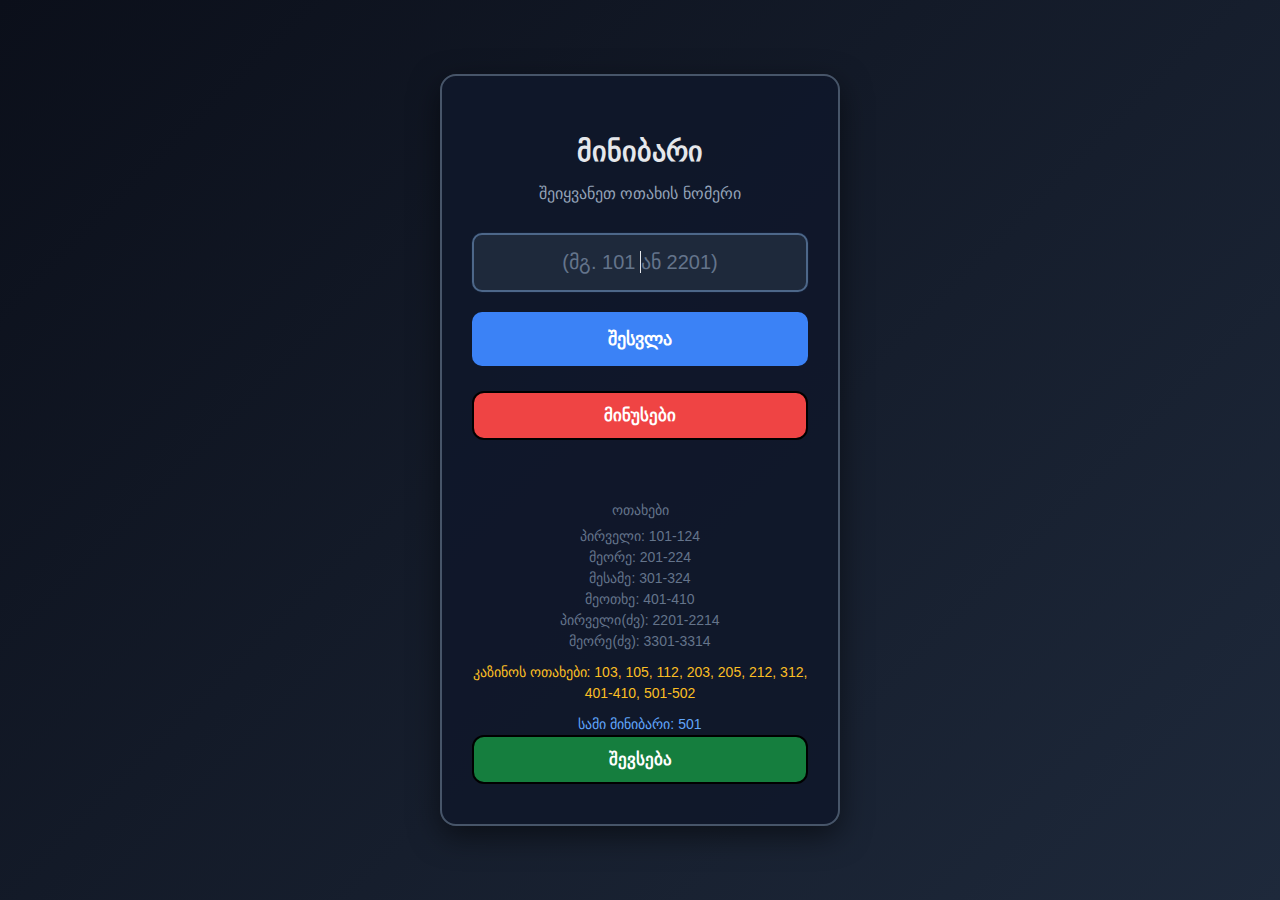
<file: index.html>
<!DOCTYPE html>
<html>
<head>
    <meta http-equiv="refresh" content="0; url=main.html">
    <title>Redirecting...</title>
    
</head>
<body>
    <p>Redirecting to <a href="main.html">main.html</a>...</p>
</body>
</html>
</file>
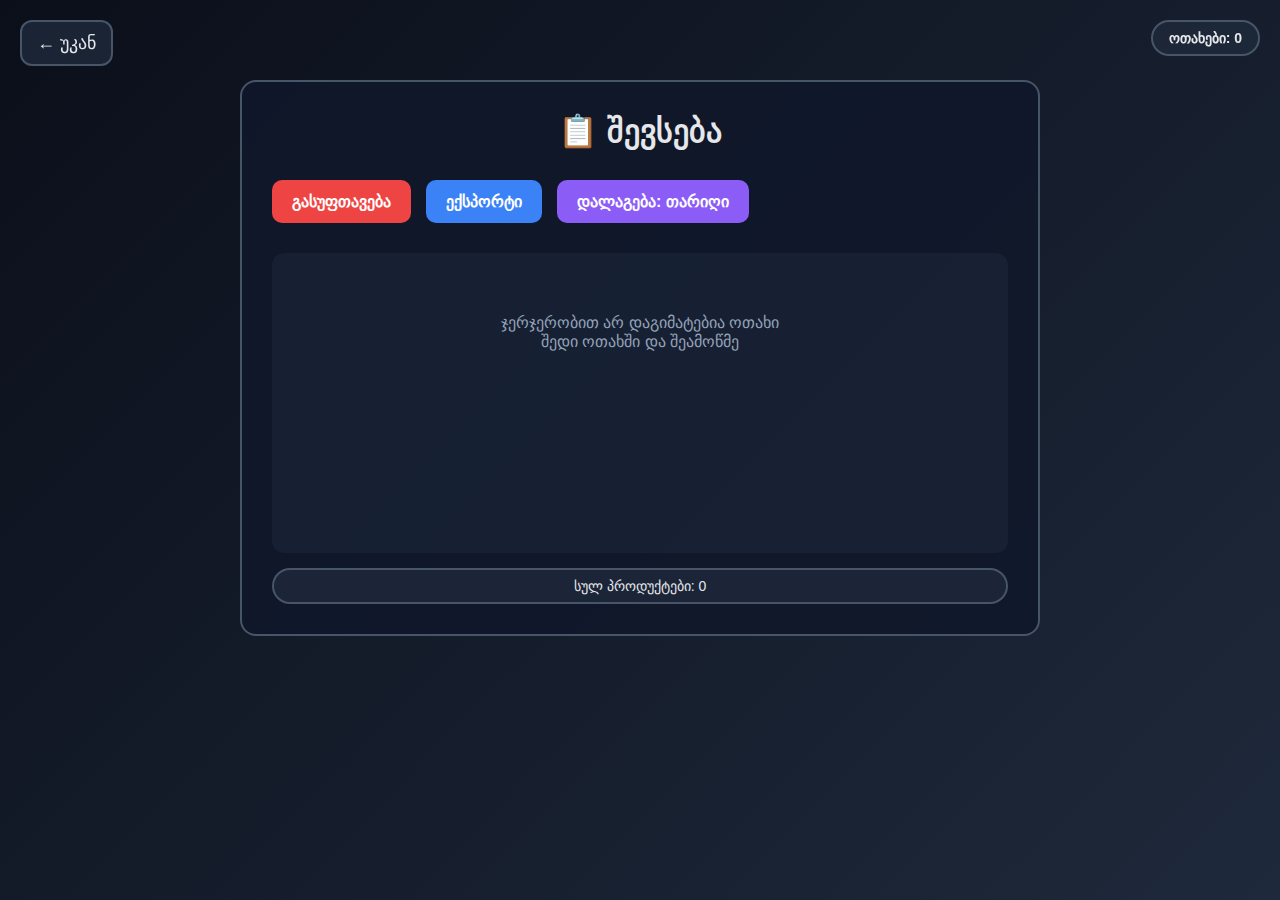
<file: inventory.html>
<!DOCTYPE html>
<html>
<head>
<meta charset="UTF-8">
<meta name="viewport" content="width=device-width, initial-scale=1.0, maximum-scale=1.0, user-scalable=no">
<title>Minibar - Inventory</title>
<style>
* {
  box-sizing: border-box;
  margin: 0;
  padding: 0;
}

body {
  font-family: Arial, sans-serif;
  background: #0b0f1a;
  color: #e5e7eb;
}

.inventory-page {
  padding: 20px;
  min-height: 100vh;
  background: linear-gradient(135deg, #0b0f1a 0%, #1e293b 100%);
}

.inventory-container {
  max-width: 800px;
  margin: 60px auto 0;
  background: rgba(15, 23, 42, 0.9);
  padding: 30px;
  border-radius: 16px;
  border: 2px solid #475569;
}

.inventory-title {
  color: #e5e7eb;
  font-size: 32px;
  margin-bottom: 30px;
  text-align: center;
}

.inventory-controls {
  display: flex;
  gap: 15px;
  margin-bottom: 30px;
  flex-wrap: wrap;
}

.clear-button, .export-button, .sort-button {
  padding: 12px 20px;
  border: none;
  border-radius: 10px;
  font-size: 16px;
  font-weight: bold;
  cursor: pointer;
  transition: all 0.3s ease;
}

.clear-button {
  background: #ef4444;
  color: white;
}

.clear-button:hover {
  background: #dc2626;
  transform: translateY(-2px);
}

.export-button {
  background: #3b82f6;
  color: white;
}

.export-button:hover {
  background: #2563eb;
  transform: translateY(-2px);
}

.sort-button {
  background: #8b5cf6;
  color: white;
}

.sort-button:hover {
  background: #7c3aed;
  transform: translateY(-2px);
}

.sort-button.active {
  background: #7c3aed;
  box-shadow: 0 0 0 3px rgba(139, 92, 246, 0.3);
}

.inventory-list {
  background: rgba(30, 41, 59, 0.5);
  border-radius: 12px;
  padding: 20px;
  min-height: 300px;
  max-height: 500px;
  overflow-y: auto;
}

.inventory-room-item {
  background: rgba(15, 23, 42, 0.8);
  padding: 20px;
  margin-bottom: 15px;
  border-radius: 12px;
  border: 2px solid #475569;
  transition: all 0.3s ease;
  cursor: pointer;
  user-select: none;
  position: relative;
  overflow: hidden;
  transform-origin: center;
}

.inventory-room-item::before {
  content: '';
  position: absolute;
  top: 0;
  left: 0;
  width: 0;
  height: 100%;
  background: linear-gradient(90deg, rgba(239, 68, 68, 0.1) 0%, rgba(239, 68, 68, 0.3) 100%);
  transition: width 0.3s ease;
  z-index: 1;
}

.inventory-room-item.swiping-red::before {
  width: 100%;
}

.inventory-room-item.swiping-green::before {
  width: 100%;
  background: linear-gradient(90deg, rgba(16, 185, 129, 0.1) 0%, rgba(16, 185, 129, 0.3) 100%);
}

.inventory-room-item.green {
  background: rgba(16, 185, 129, 0.15);
  border-color: #10b981;
  box-shadow: 0 4px 15px rgba(16, 185, 129, 0.2);
  opacity: 0.8;
}

.inventory-room-item.green .room-number {
  color: #10b981;
  font-weight: bold;
}

.inventory-room-item.green .room-summary {
  color: #a7f3d0;
}

.inventory-room-item.green .checkmark {
  opacity: 1;
  transform: scale(1);
}

.inventory-room-item.red {
  background: rgba(239, 68, 68, 0.15);
  border-color: #ef4444;
  box-shadow: 0 4px 15px rgba(239, 68, 68, 0.2);
}

.inventory-room-item.red .room-number {
  color: #fca5a5;
  font-weight: bold;
}

.inventory-room-item.red .room-summary {
  color: #fecaca;
}

.inventory-room-item.red .checkmark {
  opacity: 1;
  transform: scale(1);
}

.inventory-room-header {
  display: flex;
  justify-content: space-between;
  align-items: center;
  margin-bottom: 10px;
}

.room-number {
  color: #60a5fa;
  font-weight: bold;
  font-size: 22px;
  display: flex;
  align-items: center;
  gap: 10px;
  position: relative;
  z-index: 2;
}

.checkmark {
  color: #10b981;
  font-size: 18px;
  opacity: 0;
  transform: scale(0);
  transition: all 0.3s ease;
}

.room-summary {
  color: #cbd5e1;
  font-size: 16px;
  width: 100%;
  position: relative;
  z-index: 2;
}

.product-list {
  display: flex;
  flex-wrap: wrap;
  gap: 8px;
  margin-top: 8px;
}

.product-item {
  background: rgba(30, 41, 59, 0.6);
  padding: 6px 12px;
  border-radius: 8px;
  border: 1px solid #475569;
  font-size: 14px;
  color: #cbd5e1;
  position: relative;
  z-index: 2;
}

.no-inventory {
  text-align: center;
  padding: 40px;
  color: #94a3b8;
}

.back-arrow {
  position: fixed;
  top: 20px;
  left: 20px;
  font-size: 18px;
  color: #e5e7eb;
  cursor: pointer;
  background: rgba(30, 41, 59, 0.8);
  padding: 10px 15px;
  border-radius: 12px;
  border: 2px solid #475569;
  transition: all 0.3s ease;
  display: flex;
  align-items: center;
  gap: 5px;
  z-index: 100;
  text-decoration: none;
}

.back-arrow:hover {
  background: rgba(51, 65, 85, 0.9);
  transform: translateX(-3px);
}

.swipe-hint {
  text-align: center;
  color: #94a3b8;
  font-size: 14px;
  margin-bottom: 20px;
  padding: 10px;
  background: rgba(30, 41, 59, 0.3);
  border-radius: 8px;
}

.room-count {
  position: fixed;
  top: 20px;
  right: 20px;
  background: rgba(30, 41, 59, 0.8);
  color: #e5e7eb;
  padding: 8px 16px;
  border-radius: 20px;
  border: 2px solid #475569;
  font-size: 14px;
  font-weight: bold;
  z-index: 100;
}

.swipe-feedback {
  position: absolute;
  top: 0;
  left: 0;
  width: 100%;
  height: 100%;
  display: flex;
  align-items: center;
  justify-content: flex-start;
  padding-left: 20px;
  color: #10b981;
  font-size: 16px;
  font-weight: bold;
  opacity: 0;
  transform: translateX(-20px);
  transition: all 0.3s ease;
  z-index: 1;
  pointer-events: none;
}

.swipe-feedback.red {
  color: #ef4444;
}

.inventory-room-item.swiping-red .swipe-feedback {
  opacity: 1;
  transform: translateX(0);
  color: #ef4444;
}

.inventory-room-item.swiping-green .swipe-feedback {
  opacity: 1;
  transform: translateX(0);
  color: #10b981;
}

.swipe-progress {
  position: absolute;
  bottom: 0;
  left: 0;
  height: 3px;
  background: #ef4444;
  border-radius: 0 0 12px 12px;
  width: 0%;
  transition: width 0.2s ease;
}

.inventory-room-item.swiping-green .swipe-progress {
  background: #10b981;
}

.swipe-info {
  position: absolute;
  bottom: 10px;
  right: 10px;
  font-size: 12px;
  color: #94a3b8;
  z-index: 2;
}

.total-items {
  background: rgba(30, 41, 59, 0.8);
  color: #e5e7eb;
  padding: 8px 16px;
  border-radius: 20px;
  border: 2px solid #475569;
  font-size: 14px;
  margin-top: 15px;
  text-align: center;
  cursor: pointer;
}

.last-updated {
  font-size: 12px;
  color: #94a3b8;
  margin-top: 5px;
}

.sort-indicator {
  display: inline-block;
  margin-left: 10px;
  font-size: 12px;
  color: #8b5cf6;
  background: rgba(139, 92, 246, 0.2);
  padding: 2px 8px;
  border-radius: 12px;
  border: 1px solid #8b5cf6;
}

@media (max-width: 768px) {
  .inventory-container {
    margin-top: 80px;
    padding: 20px;
  }
  
  .inventory-title {
    font-size: 24px;
  }
  
  .room-number {
    font-size: 18px;
  }
  
  .product-item {
    font-size: 12px;
    padding: 4px 8px;
  }
  
  .back-arrow {
    top: 15px;
    left: 15px;
    padding: 8px 12px;
  }
  
  .room-count {
    top: 15px;
    right: 15px;
    font-size: 12px;
  }
}

@keyframes slideIn {
  from {
    opacity: 0;
    transform: translateY(-20px);
  }
  to {
    opacity: 1;
    transform: translateY(0);
  }
}

@keyframes slideOut {
  from {
    opacity: 1;
    transform: translateY(0);
  }
  to {
    opacity: 0;
    transform: translateY(-20px);
  }
}

@keyframes pulse {
  0% { transform: scale(1); }
  50% { transform: scale(1.05); }
  100% { transform: scale(1); }
}

.pulse {
  animation: pulse 0.3s ease;
}
</style>
</head>

<body class="inventory-page">

<a href="main.html" class="back-arrow">← უკან</a>

<div class="room-count" id="roomCount">ოთახები: 0</div>

<div class="inventory-container">
  <h1 class="inventory-title">📋 შევსება</h1>

  
  <div class="inventory-controls">
    <button class="clear-button" id="clearButton">გასუფთავება</button>
    <button class="export-button" id="exportButton">ექსპორტი</button>
    <button class="sort-button" id="sortButton">დალაგება</button>
  </div>
  
  <div class="inventory-list" id="inventoryList">
    <!-- Inventory items will be loaded here -->
  </div>
  
  <div class="total-items" onclick="window.location.href='totals.html'" id="totalItems">სულ პროდუქტები: 0</div>
</div>

<script>
const InventoryManager = {
  getAllInventory() {
    const inventory = localStorage.getItem('minibarInventory');
    return inventory ? JSON.parse(inventory) : {};
  },
  
  getMarkedRooms() {
    const markedRooms = localStorage.getItem('markedRooms');
    return markedRooms ? JSON.parse(markedRooms) : [];
  },
  
  getRedRooms() {
    const redRooms = localStorage.getItem('redRooms');
    return redRooms ? JSON.parse(redRooms) : [];
  },
  
  markRoom(roomNumber, type = 'green') {
    if (type === 'green') {
      // Add to green rooms, remove from red
      const markedRooms = this.getMarkedRooms();
      const redRooms = this.getRedRooms();
      
      if (!markedRooms.includes(roomNumber)) {
        markedRooms.push(roomNumber);
        localStorage.setItem('markedRooms', JSON.stringify(markedRooms));
      }
      
      const redIndex = redRooms.indexOf(roomNumber);
      if (redIndex > -1) {
        redRooms.splice(redIndex, 1);
        localStorage.setItem('redRooms', JSON.stringify(redRooms));
      }
    } else if (type === 'red') {
      // Add to red rooms, remove from green
      const redRooms = this.getRedRooms();
      const markedRooms = this.getMarkedRooms();
      
      if (!redRooms.includes(roomNumber)) {
        redRooms.push(roomNumber);
        localStorage.setItem('redRooms', JSON.stringify(redRooms));
      }
      
      const greenIndex = markedRooms.indexOf(roomNumber);
      if (greenIndex > -1) {
        markedRooms.splice(greenIndex, 1);
        localStorage.setItem('markedRooms', JSON.stringify(markedRooms));
      }
    }
    return true;
  },
  
  unmarkRoom(roomNumber) {
    // Remove from both green and red
    const markedRooms = this.getMarkedRooms();
    const redRooms = this.getRedRooms();
    
    const greenIndex = markedRooms.indexOf(roomNumber);
    if (greenIndex > -1) {
      markedRooms.splice(greenIndex, 1);
      localStorage.setItem('markedRooms', JSON.stringify(markedRooms));
    }
    
    const redIndex = redRooms.indexOf(roomNumber);
    if (redIndex > -1) {
      redRooms.splice(redIndex, 1);
      localStorage.setItem('redRooms', JSON.stringify(redRooms));
    }
    
    return true;
  },
  
  isRoomMarked(roomNumber) {
    const markedRooms = this.getMarkedRooms();
    const redRooms = this.getRedRooms();
    
    if (markedRooms.includes(roomNumber)) return 'green';
    if (redRooms.includes(roomNumber)) return 'red';
    return false;
  },
  
  // In InventoryManager.getAllRoomsSummary() function, add this:
getAllRoomsSummary(sortBy = 'date') {
  const allInventory = this.getAllInventory();
  const markedRooms = this.getMarkedRooms();
  const redRooms = this.getRedRooms();
  const summaries = [];
  let totalProducts = 0;
  
  Object.keys(allInventory).forEach(roomNumber => {
    const roomInventory = allInventory[roomNumber];
    const products = roomInventory.products || {};
    const productItems = [];
    let roomProductCount = 0;
    let hasYellowProducts = false;
    
    Object.keys(products)
      .sort((a, b) => parseInt(a) - parseInt(b))
      .forEach(productId => {
        const product = products[productId];
        if (product.count > 0) {
          // Check if it's a yellow product
          const isYellow = product.type === 'yellow';
          if (isYellow) {
            hasYellowProducts = true;
          }
          
          productItems.push({
            name: product.name,
            count: product.count,
            isYellow: isYellow  // Add this flag
          });
          roomProductCount += product.count;
        }
      });
    
    if (productItems.length > 0) {
      totalProducts += roomProductCount;
      
      let status = 'none';
      if (markedRooms.includes(roomNumber)) status = 'green';
      else if (redRooms.includes(roomNumber)) status = 'red';
      else if (hasYellowProducts) status = 'yellow'; // Add yellow status
      
      summaries.push({
        room: roomNumber,
        products: productItems,
        totalCount: roomProductCount,
        status: status,
        lastUpdated: roomInventory.lastUpdated || new Date().toISOString(),
        timestamp: new Date(roomInventory.lastUpdated || new Date()).getTime()
      });
    }
  });
  
  const sortedSummaries = this.sortSummaries(summaries, sortBy);
  
  return {
    summaries: sortedSummaries,
    totalProducts,
    sortBy
  };
},
  
  sortSummaries(summaries, sortBy) {
    if (sortBy === 'date') {
      return summaries.sort((a, b) => {
        // Put marked rooms at the BOTTOM (green then red, then none on top)
        const statusOrder = { 'none': 0, 'red': 1, 'green': 2 };
        if (statusOrder[a.status] !== statusOrder[b.status]) {
          return statusOrder[a.status] - statusOrder[b.status];
        }
        // Then sort by timestamp (newest first)
        return b.timestamp - a.timestamp;
      });
    } else if (sortBy === 'room') {
      return summaries.sort((a, b) => {
        // Put marked rooms at the BOTTOM
        const statusOrder = { 'none': 0, 'red': 1, 'green': 2 };
        if (statusOrder[a.status] !== statusOrder[b.status]) {
          return statusOrder[a.status] - statusOrder[b.status];
        }
        // Then sort by room number
        return parseInt(a.room) - parseInt(b.room);
      });
    } else if (sortBy === 'products') {
      return summaries.sort((a, b) => {
        // Put marked rooms at the BOTTOM
        const statusOrder = { 'none': 0, 'red': 1, 'green': 2 };
        if (statusOrder[a.status] !== statusOrder[b.status]) {
          return statusOrder[a.status] - statusOrder[b.status];
        }
        // Then sort by product count (highest first)
        return b.totalCount - a.totalCount;
      });
    }
    return summaries;
  },
  
  clearAll() {
    localStorage.setItem('minibarInventory', JSON.stringify({}));
    localStorage.setItem('markedRooms', JSON.stringify([]));
    localStorage.setItem('redRooms', JSON.stringify([]));
    return true;
  },
  
  exportInventory() {
    const allInventory = this.getAllInventory();
    const markedRooms = this.getMarkedRooms();
    const redRooms = this.getRedRooms();
    const exportData = [];
    
    Object.keys(allInventory).forEach(roomNumber => {
      const roomInventory = allInventory[roomNumber];
      const products = roomInventory.products || {};
      const productList = [];
      
      Object.keys(products)
        .sort((a, b) => parseInt(a) - parseInt(b))
        .forEach(productId => {
          const product = products[productId];
          if (product.count > 0) {
            productList.push(`${product.count} ${product.name}`);
          }
        });
      
      if (productList.length > 0) {
        let status = 'None';
        if (markedRooms.includes(roomNumber)) status = 'Green';
        else if (redRooms.includes(roomNumber)) status = 'Red';
        
        exportData.push({
          room: roomNumber,
          products: productList.join(', '),
          status: status,
          date: roomInventory.lastUpdated || new Date().toISOString()
        });
      }
    });
    
    const csvContent = [
      ['Room', 'Products', 'Status', 'Date'],
      ...exportData.map(item => [
        item.room,
        item.products,
        item.status,
        new Date(item.date).toLocaleDateString('ka-GE')
      ])
    ].map(row => row.map(cell => `"${cell}"`).join(',')).join('\n');
    
    const blob = new Blob([csvContent], { type: 'text/csv;charset=utf-8;' });
    const link = document.createElement('a');
    const url = URL.createObjectURL(blob);
    link.setAttribute('href', url);
    link.setAttribute('download', `minibar_inventory_${new Date().toISOString().split('T')[0]}.csv`);
    link.style.visibility = 'hidden';
    document.body.appendChild(link);
    link.click();
    document.body.removeChild(link);
    
    return true;
  }
};

document.addEventListener('DOMContentLoaded', function() {
  const inventoryList = document.getElementById('inventoryList');
  const clearButton = document.getElementById('clearButton');
  const exportButton = document.getElementById('exportButton');
  const sortButton = document.getElementById('sortButton');
  const roomCount = document.getElementById('roomCount');
  const totalItems = document.getElementById('totalItems');
  
  // Default sort is 'date' (not 'time')
  let currentSort = localStorage.getItem('inventorySort') || 'date';
  const sortMethods = ['date', 'room', 'products']; // Changed order
  let sortIndex = sortMethods.indexOf(currentSort);
  
  updateSortButton();
  
  function loadInventory() {
    const result = InventoryManager.getAllRoomsSummary(currentSort);
    const { summaries, totalProducts } = result;
    inventoryList.innerHTML = '';
    
    if (summaries.length === 0) {
      inventoryList.innerHTML = `
        <div class="no-inventory">
          <p>ჯერჯერობით არ დაგიმატებია ოთახი</p>
          <p>შედი ოთახში და შეამოწმე</p>
        </div>
      `;
      roomCount.textContent = 'ოთახები: 0';
      totalItems.textContent = 'სულ პროდუქტები: 0';
      return;
    }
    
    roomCount.textContent = `ოთახები: ${summaries.length}`;
    totalItems.textContent = `სულ პროდუქტები: ${totalProducts}`;
    
    summaries.forEach(item => {
      const roomItem = document.createElement('div');
      const statusClass = item.status === 'green' ? 'green' : item.status === 'red' ? 'red' : '';
      roomItem.className = `inventory-room-item ${statusClass}`;
      roomItem.setAttribute('data-room', item.room);
      
      const productItemsHTML = item.products.map(product => 
        `<span class="product-item ${product.isYellow ? 'yellow-product' : ''}">${product.count} ${product.name}</span>`
      ).join('');
      
      const lastUpdated = new Date(item.lastUpdated);
      const timeAgo = getTimeAgo(lastUpdated);
      
      let feedbackText = '';
      
      roomItem.innerHTML = `
        <div class="swipe-feedback">${feedbackText}</div>
        <div class="swipe-progress"></div>
        <div class="inventory-room-header">
          <span class="room-number">
            ${item.status === 'green' ? '<span class="checkmark">✓</span>' : ''}
            ოთახი ${item.room}
            ${currentSort !== 'date' ? `<span class="sort-indicator">${getSortIndicator()}</span>` : ''}
          </span>
        </div>
        <div class="room-summary">
          <div class="product-list">
            ${productItemsHTML}
          </div>
          <div class="last-updated">
            🕒 ${timeAgo} • სულ: ${item.totalCount} პროდუქტი
          </div>
        </div>
      `;
      
      addSwipeEvents(roomItem, item.room);
      inventoryList.appendChild(roomItem);
    });
  }
  
  function getSortIndicator() {
    switch(currentSort) {
      case 'room': return 'ოთახი';
      case 'products': return 'რაოდენობა';
      case 'date': return 'თარიღი';
      default: return '';
    }
  }
  
  function getTimeAgo(date) {
    const now = new Date();
    const diffMs = now - date;
    const diffMins = Math.floor(diffMs / 60000);
    const diffHours = Math.floor(diffMs / 3600000);
    const diffDays = Math.floor(diffMs / 86400000);
    
    if (diffMins < 1) return 'ახლა';
    if (diffMins < 60) return `${diffMins} წუთის წინ`;
    if (diffHours < 24) return `${diffHours} საათის წინ`;
    if (diffDays < 7) return `${diffDays} დღის წინ`;
    return date.toLocaleDateString('ka-GE');
  }
  
  function addSwipeEvents(roomItem, roomNumber) {
    let touchStartX = 0;
    let touchEndX = 0;
    let touchStartY = 0;
    let touchEndY = 0;
    let touchStartTime = 0;
    let isSwiping = false;
    let swipeType = null;
    let isScrollEnabled = true; // Track if we should allow scrolling
    
    roomItem.addEventListener('touchstart', (e) => {
      touchStartX = e.touches[0].clientX;
      touchStartY = e.touches[0].clientY;
      touchStartTime = Date.now();
      isSwiping = false;
      isScrollEnabled = true; // Reset scroll state
    });
    
    roomItem.addEventListener('touchmove', (e) => {
      if (!touchStartX) return;
      
      touchEndX = e.touches[0].clientX;
      touchEndY = e.touches[0].clientY;
      const deltaX = touchEndX - touchStartX;
      const deltaY = touchEndY - touchStartY;
      
      // Check if it's a horizontal swipe (not vertical scroll)
      if (Math.abs(deltaX) > Math.abs(deltaY) && Math.abs(deltaX) > 10) {
        isSwiping = true;
        isScrollEnabled = false; // Disable scrolling during horizontal swipe
        e.preventDefault();
        
        const currentStatus = InventoryManager.isRoomMarked(roomNumber);
        
        if (deltaX > 0) {
          // Swipe right
          if (currentStatus === 'green') {
            swipeType = 'green';
            roomItem.classList.remove('swiping-red');
            roomItem.classList.add('swiping-green');
          } else {
            swipeType = 'red';
            roomItem.classList.remove('swiping-green');
            roomItem.classList.add('swiping-red');
          }
          
          const progress = Math.min(Math.abs(deltaX) / 150, 1);
          const progressBar = roomItem.querySelector('.swipe-progress');
          progressBar.style.width = `${progress * 100}%`;
          
          roomItem.style.transform = `translateX(${Math.min(deltaX * 0.5, 75)}px)`;
        } else {
          // Swipe left
          swipeType = 'undo';
          roomItem.classList.remove('swiping-red', 'swiping-green');
          
          const progress = Math.min(Math.abs(deltaX) / 150, 1);
          const progressBar = roomItem.querySelector('.swipe-progress');
          progressBar.style.width = `${progress * 100}%`;
          progressBar.style.background = '#94a3b8';
          
          roomItem.style.transform = `translateX(${Math.max(deltaX * 0.5, -75)}px)`;
        }
      } else if (isScrollEnabled) {
        // Allow vertical scrolling
        // Don't prevent default - let the browser handle scrolling
        return;
      }
    });
    
    roomItem.addEventListener('touchend', (e) => {
      if (!touchStartX) return;
      
      const touchDuration = Date.now() - touchStartTime;
      const deltaX = touchEndX - touchStartX;
      const deltaY = touchEndY - touchStartY;
      const isTap = touchDuration < 250 && Math.abs(deltaX) < 10 && Math.abs(deltaY) < 10;
      
      // Reset styles
      roomItem.classList.remove('swiping-red', 'swiping-green');
      roomItem.style.transform = '';
      
      const progressBar = roomItem.querySelector('.swipe-progress');
      progressBar.style.width = '0%';
      progressBar.style.background = '';
      
      // Handle swipe if it was a significant horizontal swipe
      if (isSwiping && Math.abs(deltaX) > 100) {
        e.preventDefault();
        
        if (deltaX > 0) {
          // Swipe right
          const currentStatus = InventoryManager.isRoomMarked(roomNumber);
          
          if (currentStatus === 'green') {
            // Already green, keep it green (no change)
            roomItem.classList.add('pulse');
            setTimeout(() => roomItem.classList.remove('pulse'), 300);
            showNotification(`ოთახი ${roomNumber} უკვე მონიშნულია ✓`, '#10b981');
          } else if (currentStatus === 'red') {
            // Change from red to green
            InventoryManager.markRoom(roomNumber, 'green');
            roomItem.classList.remove('red');
            roomItem.classList.add('green');
            roomItem.classList.add('pulse');
            setTimeout(() => roomItem.classList.remove('pulse'), 300);
            showNotification(`ოთახი ${roomNumber} შევსებული და აღრიცხულია ✓`, '#10b981');
          } else {
            // No status, mark as red
            InventoryManager.markRoom(roomNumber, 'red');
            roomItem.classList.add('red');
            roomItem.classList.add('pulse');
            setTimeout(() => roomItem.classList.remove('pulse'), 300);
            showNotification(`ოთახი ${roomNumber} შევსებულია`, '#ef4444');
          }
        } else if (deltaX < 0) {
          // Swipe left - undo
          const currentStatus = InventoryManager.isRoomMarked(roomNumber);
          if (currentStatus) {
            InventoryManager.unmarkRoom(roomNumber);
            roomItem.classList.remove('green', 'red');
            roomItem.classList.add('pulse');
            setTimeout(() => roomItem.classList.remove('pulse'), 300);
            showNotification(`ოთახი ${roomNumber} მოხსნილია`, '#3b82f6');
          }
        }
        
        setTimeout(() => {
          loadInventory();
        }, 500);
      } else if (isTap) {
        // It's a tap - do nothing
        e.preventDefault();
        e.stopPropagation();
      }
      
      // Reset variables
      touchStartX = 0;
      touchStartY = 0;
      touchEndX = 0;
      touchEndY = 0;
      touchStartTime = 0;
      isSwiping = false;
      swipeType = null;
      isScrollEnabled = true;
    });
    
    // Allow scrolling on the inventory list container
    roomItem.addEventListener('touchmove', (e) => {
      // Allow vertical scrolling by not preventing default
      if (Math.abs(e.touches[0].clientY - touchStartY) > Math.abs(e.touches[0].clientX - touchStartX)) {
        // Vertical movement - allow scrolling
        return;
      }
    }, { passive: true });
    
    // Remove the click event handler that was preventing everything
    // roomItem.addEventListener('click', (e) => {
    //   // Allow regular clicking on desktop
    // });
  }
  
  function updateSortButton() {
    const sortNames = {
      'date': 'თარიღი ',
      'room': 'ოთახი ', 
      'products': 'რაოდენობა '
    };
    sortButton.textContent = `დალაგება: ${sortNames[currentSort]}`;
  }
  
  function cycleSortMethod() {
    sortIndex = (sortIndex + 1) % sortMethods.length;
    currentSort = sortMethods[sortIndex];
    localStorage.setItem('inventorySort', currentSort);
    updateSortButton();
    loadInventory();
    showNotification(`დალაგება: ${getSortName(currentSort)}`, '#8b5cf6');
  }
  
  function getSortName(method) {
    const names = {
      'date': 'თარიღი',
      'room': 'ოთახის ნომერი',
      'products': 'პროდუქტების რაოდენობა'
    };
    return names[method] || method;
  }
  
  function showNotification(message, color = '#10b981') {
    const existingNotification = document.querySelector('.custom-notification');
    if (existingNotification) existingNotification.remove();
    
    const notification = document.createElement('div');
    notification.className = 'custom-notification';
    notification.style.cssText = `
      position: fixed;
      top: 80px;
      right: 20px;
      background: ${color}20;
      color: ${color === '#10b981' ? '#a7f3d0' : color === '#ef4444' ? '#fecaca' : '#e9d5ff'};
      padding: 12px 20px;
      border-radius: 8px;
      border: 2px solid ${color}60;
      z-index: 1000;
      font-size: 14px;
      font-weight: bold;
      box-shadow: 0 4px 12px rgba(0,0,0,0.3);
      animation: slideIn 0.3s ease;
    `;
    
    notification.textContent = message;
    document.body.appendChild(notification);
    
    setTimeout(() => {
      notification.style.animation = 'slideOut 0.3s ease';
      setTimeout(() => notification.remove(), 300);
    }, 2000);
  }
  
  clearButton.addEventListener('click', () => {
    if (confirm('დარწმუნებული ხარ? ყველაფერი წაიშლება')) {
      InventoryManager.clearAll();
      loadInventory();
      showNotification('ყველაფერი წაშლილია', '#ef4444');
    }
  });
  
  exportButton.addEventListener('click', () => {
    InventoryManager.exportInventory();
    showNotification('ინვენტარი ექსპორტირებულია', '#3b82f6');
  });
  
  sortButton.addEventListener('click', cycleSortMethod);
  
  loadInventory();
  setInterval(loadInventory, 10000);
});
</script>
<script>
// Add this to prevent double-tap zoom on ALL pages
document.addEventListener('DOMContentLoaded', function() {
  // Method 1: Prevent zoom on double tap
  let lastTouchEnd = 0;
  
  document.addEventListener('touchend', function(event) {
    const now = Date.now();
    if (now - lastTouchEnd <= 300) {
      event.preventDefault();
    }
    lastTouchEnd = now;
  }, false);
  
  // Method 2: Prevent zoom gestures
  document.addEventListener('gesturestart', function(event) {
    event.preventDefault();
  });
  
  // Method 3: Prevent multiple touch zoom
  document.addEventListener('touchstart', function(event) {
    if (event.touches.length > 1) {
      event.preventDefault();
    }
  }, { passive: false });
  
  // Method 4: Disable zoom completely on iOS
  document.addEventListener('touchmove', function(event) {
    if (event.scale !== 1) {
      event.preventDefault();
    }
  }, { passive: false });
});
</script>
</body>
</html>
</file>
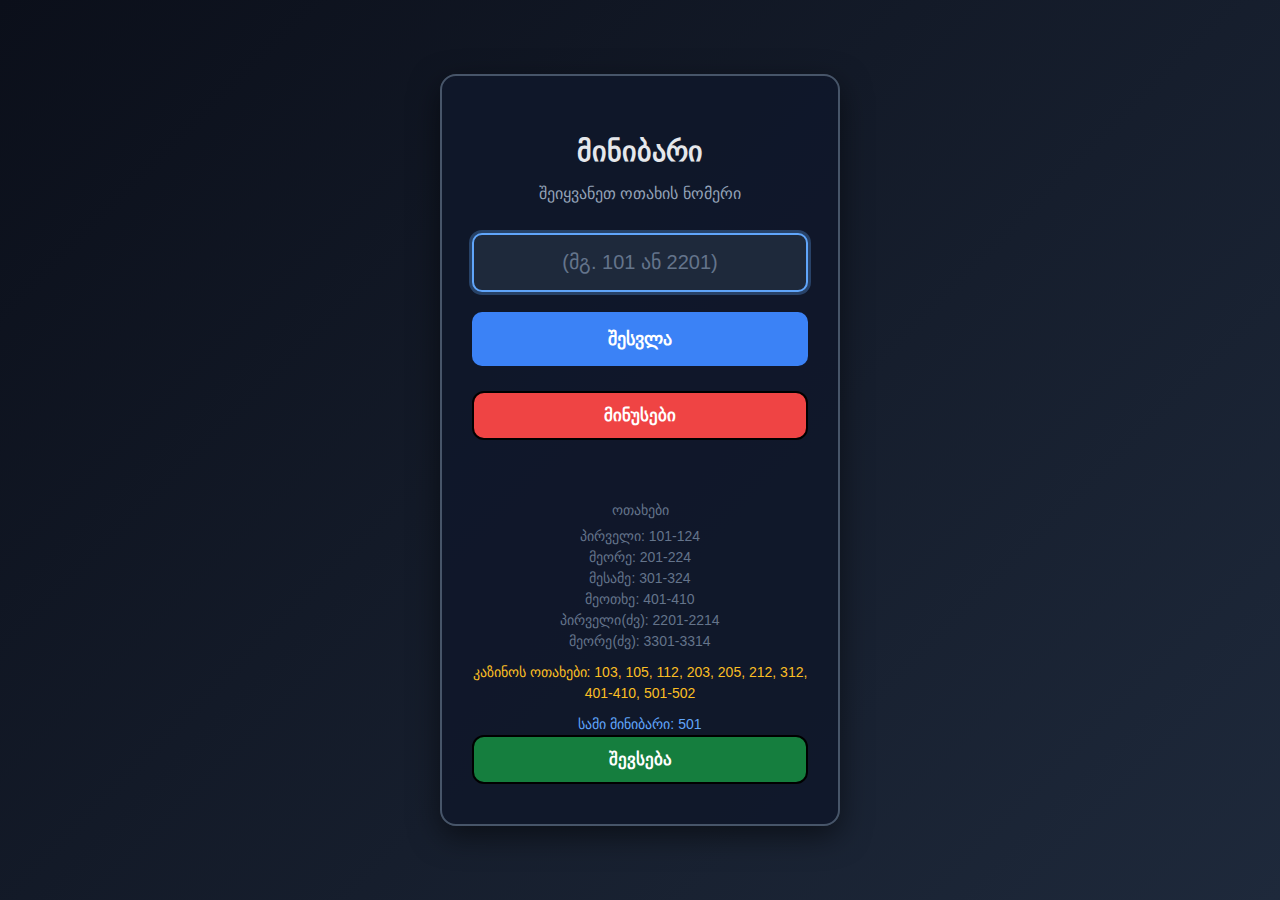
<file: main.html>
<!DOCTYPE html>
<html>
<head>
<meta charset="UTF-8">
<meta name="viewport" content="width=device-width, initial-scale=1.0, maximum-scale=1.0, user-scalable=no">
<title>Minibar - Inventory System</title>
<style>
* {
  box-sizing: border-box;
}

body{
  background:#0b0f1a;
  display:flex;
  justify-content:center;
  align-items:center;
  height:100vh;
  margin:0;
  font-family:Arial;
  overflow: hidden;
}

/* Improve touch responsiveness */
.product {
  -webkit-tap-highlight-color: transparent;
  -webkit-touch-callout: none;
  -webkit-user-select: none;
  user-select: none;
}

.product-quantity {
  pointer-events: none;
  -webkit-user-select: none;
  user-select: none;
}

/* Improve scrolling performance */
.products-container {
  -webkit-overflow-scrolling: touch;
  overflow-scrolling: touch;
}

/* UNSAVED CHANGES MESSAGE */
.unsaved-message {
  position: fixed;
  top: 80px;
  left: 20px;
  background: rgba(239, 68, 68, 0.9);
  color: white;
  padding: 10px 15px;
  border-radius: 8px;
  font-size: 14px;
  z-index: 210;
  opacity: 0;
  visibility: hidden;
  transition: all 0.3s ease;
  box-shadow: 0 4px 12px rgba(0,0,0,0.3);
  border: 1px solid #dc2626;
  white-space: nowrap;
}

.unsaved-message.show {
  opacity: 1;
  visibility: visible;
}

/* CHARGER/CABLE BUTTONS */
.charger-buttons-container {
  position: absolute;
  top: 100px;
  left: 50%;
  transform: translateX(-50%);
  display: flex;
  gap: 15px;
  z-index: 50;
  opacity: 0;
  visibility: hidden;
  transition: all 0.5s ease;
  pointer-events: none;
  flex-direction: row;
}

.charger-buttons-container.show {
  opacity: 1;
  visibility: visible;
  pointer-events: auto;
}

.charger-btn {
  background: rgba(30, 41, 59, 0.9);
  border: 2px solid #475569;
  color: #e5e7eb;
  padding: 8px 100px;
  border-radius: 10px;
  font-size: 10px;
  font-weight: bold;
  cursor: pointer;
  display: flex;
  align-items: center;
  gap: 10px;
  transition: all 0.3s ease;
  box-shadow: 0 4px 12px rgba(0,0,0,0.3);
  min-width: 120px;
  justify-content: center;
}

.charger-btn:hover {
  background: rgba(51, 65, 85, 0.9);
  transform: translateY(-2px);
}

.charger-btn:active {
  transform: translateY(0);
}

.charger-btn.taken {
  background: rgba(239, 68, 68, 0.2);
  border-color: #ef4444;
  color: #fca5a5;
}

.charger-btn span:first-child {
  font-size: 20px;
}

@media (max-width: 768px) {
  .charger-buttons-container {
    top: 140px;
    flex-direction: row;
    gap: 10px;
  }
  
  .charger-btn {
    min-width: 140px;
    padding: 10px 15px;
    font-size: 14px;
  }
}

/* SETTINGS MENU - Hidden by default, only show on minibar page when no products open */
.settings-menu {
  position: fixed;
  top: 20px;
  right: 20px;
  z-index: 300;
  opacity: 0;
  visibility: hidden;
  transition: all 0.3s ease;
}

.settings-menu.visible {
  opacity: 1;
  visibility: visible;
}

/* Hide settings when products are open */
.products-open .settings-menu {
  opacity: 0 !important;
  visibility: hidden !important;
  pointer-events: none !important;
}

.settings-button {
  background: rgba(30, 41, 59, 0.8);
  width: 50px;
  height: 50px;
  border-radius: 50%;
  display: flex;
  align-items: center;
  justify-content: center;
  cursor: pointer;
  border: 2px solid #475569;
  color: #e5e7eb;
  font-size: 24px;
  box-shadow: 0 4px 12px rgba(0,0,0,0.3);
  transition: all 0.3s ease;
}

.settings-button:hover {
  background: rgba(51, 65, 85, 0.9);
  transform: scale(1.1);
}

.settings-panel {
  position: absolute;
  top: 60px;
  right: 0;
  background: rgba(15, 23, 42, 0.95);
  border-radius: 12px;
  padding: 15px;
  min-width: 200px;
  border: 2px solid #475569;
  box-shadow: 0 8px 24px rgba(0,0,0,0.4);
  opacity: 0;
  visibility: hidden;
  transform: translateY(-10px);
  transition: all 0.3s ease;
}

.settings-panel.show {
  opacity: 1;
  visibility: visible;
  transform: translateY(0);
}

.settings-item {
  padding: 10px;
  color: #e5e7eb;
  cursor: pointer;
  border-radius: 8px;
  transition: background 0.3s ease;
  display: flex;
  align-items: center;
  gap: 10px;
}

.settings-item:hover {
  background: rgba(51, 65, 85, 0.7);
}

.settings-item i {
  font-size: 18px;
}

/* LOGIN SCREEN */
.login-screen {
  position: fixed;
  top: 0;
  left: 0;
  width: 100%;
  height: 100%;
  background: linear-gradient(135deg, #0b0f1a 0%, #1e293b 100%);
  display: flex;
  flex-direction: column;
  justify-content: center;
  align-items: center;
  z-index: 1000;
  padding: 20px;
  transition: opacity 0.7s ease;
}

.login-screen.hidden {
  opacity: 0;
  visibility: hidden;
  pointer-events: none;
}

.login-container {
  background: rgba(15, 23, 42, 0.9);
  padding: 40px 30px;
  border-radius: 16px;
  box-shadow: 0 10px 30px rgba(0, 0, 0, 0.5);
  border: 2px solid #475569;
  max-width: 400px;
  width: 90%;
  text-align: center;
}

.login-title {
  color: #e5e7eb;
  font-size: 28px;
  margin-bottom: 10px;
}

.login-subtitle {
  color: #94a3b8;
  font-size: 16px;
  margin-bottom: 30px;
}

.room-input {
  width: 100%;
  padding: 16px;
  font-size: 20px;
  background: #1e293b;
  border: 2px solid #475569;
  border-radius: 10px;
  color: #e5e7eb;
  text-align: center;
  margin-bottom: 20px;
  transition: all 0.3s ease;
}

.room-input:focus {
  outline: none;
  border-color: #60a5fa;
  box-shadow: 0 0 0 3px rgba(96, 165, 250, 0.3);
}

.room-input::placeholder {
  color: #64748b;
}

.login-button {
  width: 100%;
  padding: 16px;
  background: #3b82f6;
  color: white;
  border: none;
  border-radius: 10px;
  font-size: 18px;
  font-weight: bold;
  cursor: pointer;
  transition: all 0.3s ease;
}

.login-button:hover {
  background: #2563eb;
  transform: translateY(-2px);
}

.login-button:active {
  transform: translateY(0);
}

.error-message {
  color: #f87171;
  margin-top: 15px;
  font-size: 14px;
  min-height: 20px;
  visibility: hidden;
}

.error-message.show {
  visibility: visible;
}

.valid-rooms {
  color: #64748b;
  font-size: 14px;
  margin-top: 25px;
  line-height: 1.5;
}

.room-category {
  margin-bottom: 5px;
}

/* ROOM NUMBER DISPLAY - TOP CENTER */
.room-display {
  position: fixed;
  top: 20px;
  left: 50%;
  transform: translateX(-50%);
  color: #e5e7eb;
  font-size: 24px;
  font-weight: bold;
  background: rgba(30, 41, 59, 0.8);
  padding: 10px 20px;
  border-radius: 12px;
  box-shadow: 0 4px 12px rgba(0,0,0,0.3);
  border: 2px solid #475569;
  z-index: 150;
  opacity: 0;
  visibility: hidden;
  transition: all 0.5s ease;
  display: flex;
  align-items: center;
  gap: 10px;
}

.room-display.show {
  opacity: 1;
  visibility: visible;
}

.casino-badge {
  background: #f59e0b;
  color: #0b0f1a;
  font-size: 12px;
  padding: 2px 8px;
  border-radius: 10px;
  font-weight: bold;
}

/* DONE BUTTON */
.done-button {
  position: fixed;
  top: 20px;
  right: 20px;
  background: #10b981;
  color: white;
  border: none;
  border-radius: 12px;
  padding: 10px 20px;
  font-size: 16px;
  font-weight: bold;
  cursor: pointer;
  z-index: 160;
  opacity: 0;
  visibility: hidden;
  transition: all 0.3s ease;
  box-shadow: 0 4px 12px rgba(0,0,0,0.3);
  display: flex;
  align-items: center;
  gap: 8px;
}

.done-button.show {
  opacity: 1;
  visibility: visible;
}

.done-button:hover {
  background: #059669;
  transform: translateY(-2px);
}

.done-button:active {
  transform: translateY(0);
}

/* BACK ARROW */
.back-arrow {
  position: fixed;
  top: 20px;
  left: 20px;
  font-size: 32px;
  color: #e5e7eb;
  cursor: pointer;
  z-index: 200;
  opacity: 0;
  visibility: hidden;
  transition: all 0.3s ease;
  background: rgba(30, 41, 59, 0.8);
  width: 50px;
  height: 50px;
  border-radius: 50%;
  display: flex;
  align-items: center;
  justify-content: center;
  box-shadow: 0 4px 12px rgba(0,0,0,0.3);
  border: 2px solid #475569;
}

.back-arrow:hover {
  background: rgba(51, 65, 85, 0.9);
  transform: scale(1.1);
}

.back-arrow.visible {
  opacity: 1;
  visibility: visible;
}

/* Center container */
.center-container {
  position: relative;
  width: 100%;
  height: 100%;
  display: flex;
  justify-content: center;
  align-items: center;
  opacity: 0;
  visibility: hidden;
  transition: all 0.7s ease;
}

.center-container.show {
  opacity: 1;
  visibility: visible;
}

/* minibar wrapper - PHONE SIZE */
.minibar{
  position:relative;
  width: 212px;      /* Phone size */
  height:290px;     /* Phone size */
  transition: all .7s ease;
}

/* fridge box */
.box{
  position:absolute;
  inset:0;
  background:#020617;
  border:3px solid #475569;
  box-shadow:0 0 25px rgba(0,0,0,.6);
  transition: all .7s ease;
}

/* INSIDE (hidden by door visually) */
.inside{
  position:absolute;
  top:14px;
  bottom:14px;
  left:14px;
  right:14px;
  background:#020617;
  border:2px solid #475569;
  transition: all .7s ease;
}

/* Single inside shelf - adjustable with --shelf-top variable */
.shelf{
  position:absolute;
  left:6px;
  right:6px;
  height:2px;
  background:#64748b;
  top: var(--shelf-top, 35%);
  transition: all .7s ease;
  z-index: 10;
}

/* Clickable areas above and below the shelf divider */
.shelf-area {
  position: absolute;
  left: 14px;
  right: 14px;
  cursor: pointer;
  z-index: 5;
  transition: background-color 0.3s ease;
  pointer-events: none;
}

.minibar.open .shelf-area:hover {
  background-color: rgba(255, 255, 255, 0.05);
}

.minibar.open .shelf-area {
  pointer-events: auto;
}

/* Area ABOVE the shelf divider */
.shelf-area.above {
  top: 14px;
  bottom: calc(100% - var(--shelf-top, 35%) + 7px);
}

/* Area BELOW the shelf divider */
.shelf-area.below {
  top: calc(var(--shelf-top, 35%) + 7px);
  bottom: 14px;
}

/* Door space areas - REMOVED since we're using shelves instead */
.door-space-area {
  display: none;
}

/* DOOR */
.door{
  position:absolute;
  top:0;
  left:0;
  width:100%;
  height:100%;
  background:#1f2937;
  border:3px solid #6b7280;
  transform-origin:left center;
  transition:transform .7s ease;
  z-index: 2;
  transform-style: preserve-3d;
}

/* Door front (outside - NO shelves) */
.door-front {
  position: absolute;
  top: 0;
  left: 0;
  width: 100%;
  height: 100%;
  background: #1f2937;
  border: 3px solid #6b7280;
  backface-visibility: hidden;
}

/* Door back (inside - WITH shelves) */
.door-back {
  position: absolute;
  top: 0;
  left: 0;
  width: 100%;
  height: 100%;
  background: #020617;
  transform: rotateY(180deg);
  backface-visibility: hidden;
  border: 3px solid #6b7280;
  box-sizing: border-box;
}

/* Door inside border */
.door-inner{
  position:absolute;
  top:14px;
  bottom:14px;
  left:14px;
 right:14px;
  border:2px solid #9ca3af;
}

/* door shelves - only on the inside (door-back) */
.door-shelf{
  position:absolute;
  left:1px;
  right:1px;
  height:35px;
  background:#e5e7eb;
  transition: all .7s ease;
  cursor: default;
  pointer-events: none;
}

.minibar.open .door-shelf {
  cursor: pointer;
  pointer-events: auto;
}

/* TWO SHELVES on the door - between lines 1-2 and 3-4 */
.door-shelf.one{
  top: 32.5%; /* Between 25% and 40% = (25+40)/2 = 32.5% */
}    

.door-shelf.two{ 
  height: 40px;
  top: 82.5%; /* Between 75% and 90% = (75+90)/2 = 82.5% */
}    

/* Remove extra door shelves */
.door-shelf.three,
.door-shelf.four {
  display: none;
}

/* CLOSED - entire box is centered (no transform) */
.minibar:not(.open) {
  transform: translateX(0);
}

/* OPEN - left side of box is centered (move left by half width) */
.minibar.open {
  transform: translateX(75px); /* Half of 150px */
}

.minibar.open .door{
  transform:rotateY(-150deg);
}

/* PRODUCTS CONTAINER */
.products-container {
  position: fixed;
  top: 0;
  left: 0;
  width: 100%;
  height: 100%;
  z-index: 100;
  opacity: 0;
  visibility: hidden;
  transition: all 0.7s ease;
  pointer-events: none;
  display: flex;
  flex-direction: column;
  align-items: center;
  padding: 100px 20px 80px;
  gap: 25px;
  overflow-y: auto;
  box-sizing: border-box;
}

/* Individual product - FLEXIBLE HEIGHT */
.product {
  width: 180px;
  min-height: 50px;
  background: transparent;
  border-radius: 12px;
  overflow: visible;
  cursor: pointer;
  transition: all 0.3s ease;
  display: flex;
  flex-direction: column;
  align-items: center;
  flex-shrink: 0;
  position: relative;
}

.product:hover {
  transform: scale(1.02);
}

/* Product name ABOVE the image */
.product-name {
  width: 100%;
  background: rgba(15, 23, 42, 0.9);
  color: #e5e7eb;
  font-size: 16px;
  font-weight: bold;
  display: flex;
  align-items: center;
  justify-content: center;
  text-align: center;
  padding: 8px 4px;
  margin-bottom: 8px;
  border-radius: 8px;
  box-shadow: 0 2px 8px rgba(0,0,0,0.3);
  border: 1px solid #475569;
  min-height: 40px;
}

/* Product image - ORIGINAL SIZE */
.product-image {
  width: 100%;
  max-width: 180px;
  height: auto;
  object-fit: contain;
  border-radius: 8px;
  box-shadow: 0 4px 12px rgba(0,0,0,0.4);
  border: 2px solid #475569;
  background: rgba(30, 41, 59, 0.9);
}

/* Quantity counter on product */
.product-quantity {
  position: absolute;
  top: -10px;
  right: -10px;
  background: #3b82f6;
  color: white;
  width: 30px;
  height: 30px;
  border-radius: 50%;
  display: flex;
  align-items: center;
  justify-content: center;
  font-weight: bold;
  font-size: 14px;
  box-shadow: 0 2px 8px rgba(0,0,0,0.4);
  border: 2px solid #1d4ed8;
  z-index: 10;
}

/* FIXED: SHOW PRODUCTS WHEN SHELF IS FOCUSED */
.above-focused .products-container,
.below-focused .products-container,
.shelf-1-door-focused .products-container,
.shelf-2-door-focused .products-container {
  opacity: 1 !important;
  visibility: visible !important;
  pointer-events: auto !important;
}

/* Background when shelf is focused */
.shelf-background {
  position: fixed;
  top: 0;
  left: 0;
  width: 100%;
  height: 100%;
  background: rgba(2, 6, 23, 0.95);
  opacity: 0;
  visibility: hidden;
  transition: all .7s ease;
  z-index: 90;
}

.shelf-background.visible {
  opacity: 1;
  visibility: visible;
}

/* PHONE FIX */
@media (max-width: 768px) {
  body {
    overflow-x: hidden;
    width: 100%;
  }
  
  .login-container {
    padding: 30px 20px;
  }
  
  .login-title {
    font-size: 24px;
  }
  
  .room-display {
    font-size: 20px;
    padding: 8px 16px;
    top: 15px;
  }
  
  .done-button {
    top: 15px;
    right: 15px;
    padding: 8px 16px;
    font-size: 14px;
  }
  
  .settings-button {
    width: 45px;
    height: 45px;
  }
  
  /* Make products fit screen */
  .product {
    width: 160px;
  }
  
  .product-name {
    font-size: 14px;
    padding: 6px 4px;
    min-height: 35px;
  }
  
  .product-image {
    max-width: 160px;
  }
  
  /* Center products with proper spacing */
  .products-container {
    padding-top: 90px;
    padding-bottom: 90px;
    padding-left: 10px;
    padding-right: 10px;
    gap: 20px;
  }
  
  /* Add invisible space at bottom */
  .products-container::after {
    content: '';
    height: 40px;
    width: 100%;
    flex-shrink: 0;
    visibility: hidden;
  }
}
</style>
</head>

<body>

<!-- CHARGER/CABLE BUTTONS -->
<div class="charger-buttons-container" id="chargerButtons">
  <button class="charger-btn" id="chargerBtn">
    <span>Charger</span>
  </button>
  <button class="charger-btn" id="cableBtn">
    <span>Charging Cable</span>
  </button>
</div>

<!-- SETTINGS MENU -->
<div class="settings-menu" id="settingsMenu">
  <div class="settings-button" id="settingsButton">⋮</div>
  <div class="settings-panel" id="settingsPanel">
    <div class="settings-item" id="viewInventory">
      <span>📋</span>
      <span>შევსება</span>
    </div>
  </div>
</div>

<!-- LOGIN SCREEN -->
<div class="login-screen" id="loginScreen">
  <div class="login-container">
    <h1 class="login-title">მინიბარი</h1>
    <p class="login-subtitle">შეიყვანეთ ოთახის ნომერი</p>
    
    <input type="text" 
           class="room-input" 
           id="roomInput" 
           placeholder="(მგ. 101 ან 2201)"
           maxlength="4"
           autofocus>
    
    <button class="login-button" id="loginButton">შესვლა</button>
    <div style="margin-top: 25px;">
  <a href="minus.html" style="display: block; padding: 12px 20px; background: #ef4444; color: white; text-decoration: none; border-radius: 12px; border: 2px solid #000000; font-size: 17px; text-align: center; font-weight: bold;">
    მინუსები
  </a>
</div>
    
    <div class="error-message" id="errorMessage"></div>
    
    <div class="valid-rooms">
      <div class="room-category">ოთახები</div>
      <div>პირველი: 101-124</div>
      <div>მეორე: 201-224</div>
      <div>მესამე: 301-324</div>
      <div>მეოთხე: 401-410</div>
      <div>პირველი(ძვ): 2201-2214</div>
      <div>მეორე(ძვ): 3301-3314</div>
      <div style="margin-top: 10px; color: #fbbf24;">კაზინოს ოთახები: 103, 105, 112, 203, 205, 212, 312, 401-410, 501-502</div>
      <div style="margin-top: 10px; color: #60a5fa;">სამი მინიბარი: 501</div>
    </div>
    
    <a href="inventory.html" style="display: block; padding: 12px 12px; background: #157e3e; color: white; text-decoration: none; border-radius: 12px; border: 2px solid #000000; font-size: 17px; text-align: center; font-weight: bold;">
  შევსება
</a>
  </div>
</div>

<!-- ROOM NUMBER DISPLAY - TOP CENTER -->
<div class="room-display" id="roomDisplay">
  <span>ოთახი</span>
  <span id="roomNumberDisplay">000</span>
  <div class="casino-badge" id="casinoBadge" style="display: none;">CASINO</div>
</div>

<!-- DONE BUTTON -->
<button class="done-button" id="doneButton">
  <span>✓</span>
  <span>Done</span>
</button>

<!-- UNSAVED CHANGES MESSAGE -->
<div class="unsaved-message" id="unsavedMessage">ცვლილებები არ შენახულა</div>

<div class="back-arrow" id="backArrow">←</div>
<div class="shelf-background" id="shelfBackground"></div>

<!-- PRODUCTS CONTAINER -->
<div class="products-container" id="productsContainer">
  <!-- Products will be added here by JavaScript -->
</div>

<div class="center-container" id="centerContainer">
  <div class="minibar" id="bar" style="--shelf-top: 35%">

    <div class="box">

        <!-- INSIDE minibar -->
        <div class="inside">
          <!-- Clickable areas above and below the shelf -->
          <div class="shelf-area above" data-area="above"></div>
          <div class="shelf-area below" data-area="below"></div>
          
          <!-- Shelf divider line -->
          <div class="shelf"></div>
        </div>

        <!-- Door that hides everything -->
        <div class="door">
          <!-- Front (outside) - solid, no shelves -->
          <div class="door-front"></div>
          
          <!-- Back (inside) - with shelves -->
          <div class="door-back">
            <div class="door-inner">
              <!-- ONLY TWO SHELVES on the door -->
              <div class="door-shelf one" data-shelf="door-1"></div>
              <div class="door-shelf two" data-shelf="door-2"></div>
            </div>
          </div>
        </div>

    </div>

  </div>
</div>

<script>
// Inventory Manager for single-page app
const InventoryManager = {
  // Initialize inventory if not exists
  init() {
    if (!localStorage.getItem('minibarInventory')) {
      localStorage.setItem('minibarInventory', JSON.stringify({}));
    }
  },
  
  // Get all inventory
  getAllInventory() {
    const inventory = localStorage.getItem('minibarInventory');
    return inventory ? JSON.parse(inventory) : {};
  },
  
  // Get inventory for specific room
  getRoomInventory(roomNumber) {
    const allInventory = this.getAllInventory();
    if (allInventory[roomNumber]) {
      return allInventory[roomNumber];
    }
    return { products: {} };
  },
  
  // Update product count for a room
  updateProductCount(roomNumber, productId, productName, newCount) {
    const allInventory = this.getAllInventory();
    
    // Initialize room if not exists
    if (!allInventory[roomNumber]) {
      allInventory[roomNumber] = {
        products: {},
        lastUpdated: new Date().toISOString()
      };
    }
    
    // Update product count
    if (newCount > 0) {
      allInventory[roomNumber].products[productId] = {
        name: productName,
        count: newCount,
        lastUpdated: new Date().toISOString()
      };
    } else {
      // Remove product if count is 0
      delete allInventory[roomNumber].products[productId];
    }
    
    // Update timestamp
    allInventory[roomNumber].lastUpdated = new Date().toISOString();
    
    // Save to localStorage
    localStorage.setItem('minibarInventory', JSON.stringify(allInventory));
    
    return true;
  },
  
  // Get product count for a room
  getProductCount(roomNumber, productId) {
    const roomInventory = this.getRoomInventory(roomNumber);
    return roomInventory.products[productId] ? roomInventory.products[productId].count : 0;
  },
  
  // Clear all inventory data
  clearAll() {
    localStorage.setItem('minibarInventory', JSON.stringify({}));
    return true;
  },
  
  // Get summary of taken items by room
  getRoomSummary(roomNumber) {
    const roomInventory = this.getRoomInventory(roomNumber);
    const summary = [];
    
    Object.keys(roomInventory.products).forEach(productId => {
      const product = roomInventory.products[productId];
      summary.push(`${product.count} ${product.name}`);
    });
    
    return summary.length > 0 ? summary.join(', ') : 'No items taken';
  },
  
  // Get all rooms summary
  getAllRoomsSummary() {
    const allInventory = this.getAllInventory();
    const summaries = [];
    
    Object.keys(allInventory).forEach(roomNumber => {
      const roomInventory = allInventory[roomNumber];
      const summaryItems = [];
      
      // Add minibar products
      Object.keys(roomInventory.products).forEach(productId => {
        const product = roomInventory.products[productId];
        // Check if it's a charger/cable (IDs 100, 101) or other product
        if (parseInt(productId) === CHARGER_ID || parseInt(productId) === CABLE_ID) {
          // Add charger/cable items
          summaryItems.push(`${product.count} ${product.name}`);
        } else if (product.count > 0) {
          // Add regular minibar products (only if count > 0)
          summaryItems.push(`${product.count} ${product.name}`);
        }
      });
      
      if (summaryItems.length > 0) {
        summaries.push({
          room: roomNumber,
          summary: summaryItems.join(', ')
        });
      }
    });
    
    // Sort by room number
    summaries.sort((a, b) => parseInt(a.room) - parseInt(b.room));
    
    return summaries;
  }
};

// Initialize inventory
InventoryManager.init();

// DOM Elements
const loginScreen = document.getElementById("loginScreen");
const roomInput = document.getElementById("roomInput");
const loginButton = document.getElementById("loginButton");
const errorMessage = document.getElementById("errorMessage");
const centerContainer = document.getElementById("centerContainer");
const bar = document.getElementById("bar");
const backArrow = document.getElementById("backArrow");
const shelfBackground = document.getElementById("shelfBackground");
const productsContainer = document.getElementById("productsContainer");
const roomDisplay = document.getElementById("roomDisplay");
const roomNumberDisplay = document.getElementById("roomNumberDisplay");
const casinoBadge = document.getElementById("casinoBadge");
const doneButton = document.getElementById("doneButton");
const settingsMenu = document.getElementById("settingsMenu");
const settingsButton = document.getElementById("settingsButton");
const settingsPanel = document.getElementById("settingsPanel");
const viewInventory = document.getElementById("viewInventory");
const chargerButtons = document.getElementById("chargerButtons");
const chargerBtn = document.getElementById("chargerBtn");
const cableBtn = document.getElementById("cableBtn");
const unsavedMessage = document.getElementById("unsavedMessage");

// Charger product IDs
const CHARGER_ID = 100;
const CABLE_ID = 101;

// Casino room numbers - Updated to include 501-502
const casinoRooms = [103, 105, 112, 203, 205, 212, 312, 501, 502];
const casinoRangeStart = 401;
const casinoRangeEnd = 410;

// Room 501 has 3 minibars, 502 has 1 minibar
const multiplierRooms = [501]; // Only 501 has 3 minibars
const MINIBAR_MULTIPLIER = 3;

// Room validation ranges
const validRanges = [
  { start: 101, end: 124 },
  { start: 201, end: 224 },
  { start: 301, end: 324 },
  { start: 401, end: 410 },
  { start: 2201, end: 2214},
  { start: 3301, end: 3314},
  { start: 501, end: 502}, // Added 501-502 range
];

// BASE PRODUCTS DATA (with original max counts)
const baseProducts = {
  'above': [
    { id: 1, name: "Cola", image: "https://product.hstatic.net/1000282430/product/nuoc-ngot-coca-cola-nhat-500ml_f61289e9a50d41398d9711800846f9b0_grande.jpg", maxCount: 1 },
    { id: 2, name: "Redbull", image: "https://images.europroduct.ge/prod/7d1a791158/9a46837c83b04917aa53b2e5af25aed2_90376504.jpg?w=580", maxCount: 1 },
    { id: 3, name: "Chips", image: "https://m.media-amazon.com/images/I/61w6Gc8ox6L.jpg", maxCount: 1 },
    { id: 4, name: "Nuts", image: "https://cdn.2nabiji.ge/products/mitsis-thkhili-ola-mokhaluli-mariliani-300x300.webp", maxCount: 1 },
    { id: 5, name: "Honey", image: "https://www.trubeehoney.com/cdn/shop/products/MINI_1024x1024.jpg?v=1620842945", maxCount: 2 },
  ],
  
  'below': [
    { id: 7, name: "Water", image: "https://www.aversi.ge/uploads/matimg/293a37597e5b2ad1120984e131d7e82a.jpg", maxCount: 2 },
    { id: 8, name: "Heineken", image: "https://encrypted-tbn0.gstatic.com/images?q=tbn:ANd9GcRfFQEReT42FKmj-5xxd6fmHEZhzop7IYXzsw&s", maxCount: 2 },
    { id: 9, name: "Fruit Juice", image: "https://nikorasupermarket.ge/modules/current_promotions/uploads/16794.png", maxCount: 2 },
    { id: 10, name: "nabeghlavi", image: "https://imagedelivery.net/d_EE26O5eWcJDRYn-qMBOg/3084d5f4-c3ec-40f4-05f5-c31c8cda5200/public", maxCount: 1 },
    { id: 11, name: "Tsinandali", image: "https://8000vintages.ge/images/thumbnails/1200/1800/detailed/18/keburia_tsinandali_2022.png", maxCount: 1 },
    { id: 12, name: "Khvanchkara", image: "https://encrypted-tbn0.gstatic.com/images?q=tbn:ANd9GcROcYIQbB-ZZSjivKhrV9qU3yTMucHdBEobAg&s", maxCount: 1 },
    { id: 13, name: "Saperavi", image: "https://8000vintages.ge/images/thumbnails/1200/1800/detailed/18/keburia_saperavi_2022.png", maxCount: 1 },
    { id: 14, name: "Chacha", image: "https://encrypted-tbn0.gstatic.com/images?q=tbn:ANd9GcT1a0_3_lMeP_ps2j3oViU4CPpWHBrTlsiIHA&s", maxCount: 1 },
  ],

  'door-1': [
    { id: 30, name: "Rafaelo", image: "https://www.axonprofil.de/static/items/520/17264_1.jpg", maxCount: 3 },
    { id: 31, name: "M&M", image: "https://kcc.org.hk/wp-content/uploads/2023/09/MM20Chocolate20Peanut2037g.jpg", maxCount: 1 },
    { id: 32, name: "Snickers", image: "https://encrypted-tbn0.gstatic.com/images?q=tbn:ANd9GcTSWZJpdqkpCmCBkEby1N1Sh0PeYbFvI8f7Ag&s", maxCount: 1 }
  ],
  
  'door-2': [
    { id: 40, name: "Jameson", image: "https://encrypted-tbn0.gstatic.com/images?q=tbn:ANd9GcRzDOSSfqZfk056iMhz4Td1WpL6cglxeq9mLQ&s", maxCount: 1 },
    { id: 41, name: "Finlandia", image: "https://encrypted-tbn0.gstatic.com/images?q=tbn:ANd9GcS2FeIzqvdhrRBCn1h18oijS9aurvuXndz7nA&s", maxCount: 1 },
    { id: 42, name: "Johnnie Walker", image: "https://www.raschvin.com/wp-content/uploads/2022/05/rSL000843.jpg", maxCount: 1 },
    { id: 43, name: "Henessy", image: "https://encrypted-tbn0.gstatic.com/images?q=tbn:ANd9GcT1tipPf_0i53dVnnKwP0p2LwCVBHmlNwcbhg&s", maxCount: 1 },
    { id: 44, name: "Jack Daniels", image: "https://www.cebooze.com/app/uploads/2021/08/Jack-Daniel-Mini.jpg", maxCount: 1 },
    { id: 45, name: "Sarajishvili", image: "https://winetime.com.ua/storage/fab93e692c41c3ac030b6c147b5eed12.jpeg", maxCount: 1 },
  ]
};

// Casino-specific products (for ALL casino rooms including 501-502)
const casinoExtraProducts = {
  'below': [
    { id: 15, name: "moet", image: "https://cdn11.bigcommerce.com/s-9hu30/images/stencil/2048x2048/products/482/2416/moet_and_chandon_brut_imperial_187ml_mini_split__85900.1637085078.jpg?c=2", maxCount: 1 }
  ],
  
  'door-2': [
    { id: 46, name: "glen moray", image: "https://www.astorwines.com/images/items/01024.jpg", maxCount: 1 }
  ]
};

// Current state
let currentRoom = null;
let isCasinoRoom = false;
let isMultiplierRoom = false;
let currentShelfId = null;
let areProductsOpen = false;
let unsavedChanges = {}; // Store unsaved changes
let currentProductCounts = {}; // Track current counts for the session

// FUNCTIONS
function showChargerButtons() {
  chargerButtons.classList.add('show');
  updateChargerButtonStates();
}

function hideChargerButtons() {
  chargerButtons.classList.remove('show');
}

function updateChargerButtonStates() {
  const chargerCount = InventoryManager.getProductCount(currentRoom, CHARGER_ID);
  const cableCount = InventoryManager.getProductCount(currentRoom, CABLE_ID);
  
  // Update charger button
  if (chargerCount > 0) {
    chargerBtn.classList.add('taken');
    chargerBtn.innerHTML = `<span>🔌</span><span>Charger (${chargerCount})</span>`;
  } else {
    chargerBtn.classList.remove('taken');
    chargerBtn.innerHTML = `<span>🔌</span><span>Charger</span>`;
  }
  
  // Update cable button
  if (cableCount > 0) {
    cableBtn.classList.add('taken');
    cableBtn.innerHTML = `<span>🔗</span><span>Cable (${cableCount})</span>`;
  } else {
    cableBtn.classList.remove('taken');
    cableBtn.innerHTML = `<span>🔗</span><span>Charging Cable</span>`;
  }
}

function validateRoomNumber(roomNumber) {
  const roomNum = parseInt(roomNumber);
  
  if (isNaN(roomNum)) {
    return false;
  }
  
  // Accept both 3-digit and 4-digit numbers
  if (roomNumber.length !== 3 && roomNumber.length !== 4) {
    return false;
  }
  
  for (const range of validRanges) {
    if (roomNum >= range.start && roomNum <= range.end) {
      return true;
    }
  }
  
  return false;
}

function isCasinoRoomNumber(roomNumber) {
  const roomNum = parseInt(roomNumber);
  
  // Check casino rooms array
  if (casinoRooms.includes(roomNum)) {
    return true;
  }
  
  // Check casino range
  if (roomNum >= casinoRangeStart && roomNum <= casinoRangeEnd) {
    return true;
  }
  
  return false;
}

function getOriginalMaxCount(productId) {
  // Search through all products to find the original max count
  for (const shelf in baseProducts) {
    const product = baseProducts[shelf].find(p => p.id === productId);
    if (product) return product.maxCount;
  }
  
  for (const shelf in casinoExtraProducts) {
    const product = casinoExtraProducts[shelf].find(p => p.id === productId);
    if (product) return product.maxCount;
  }
  
  return 1; // Default
}

function getProductsForRoom(roomNumber, shelfId) {
  const isCasino = isCasinoRoomNumber(roomNumber);
  const isMultiplier = multiplierRooms.includes(parseInt(roomNumber));
  
  // Get base products
  let products = [...(baseProducts[shelfId] || [])];
  
  // Apply multiplier for room 501 only
  if (isMultiplier) {
    products = products.map(product => ({
      ...product,
      maxCount: product.maxCount * MINIBAR_MULTIPLIER
    }));
  }
  
  // Add casino products for ALL casino rooms (including 501-502)
  if (isCasino && casinoExtraProducts[shelfId]) {
    let casinoProducts = [...casinoExtraProducts[shelfId]];
    
    // Apply multiplier for casino products too in room 501
    if (isMultiplier) {
      casinoProducts = casinoProducts.map(product => ({
        ...product,
        maxCount: product.maxCount * MINIBAR_MULTIPLIER
      }));
    }
    
    products = [...products, ...casinoProducts];
  }
  
  return products;
}

function showProducts(shelfId) {
  // Hide charger buttons when products are open
  hideChargerButtons();
  
  // Hide settings menu when products are open
  settingsMenu.classList.remove('visible');
  document.body.classList.add('products-open');
  
  // Reset unsaved changes for this shelf
  unsavedChanges[shelfId] = {};
  
  productsContainer.innerHTML = '';
  currentShelfId = shelfId;
  
  const products = getProductsForRoom(currentRoom, shelfId);
  
  if (products && products.length > 0) {
    products.forEach(product => {
      const productElement = createProductElement(product);
      productsContainer.appendChild(productElement);
    });
    
    doneButton.classList.add('show');
  } else {
    productsContainer.innerHTML = `
      <div class="product">
        <div class="product-name">No products</div>
        <div class="product-image" style="height: 100px; display: flex; align-items: center; justify-content: center; color: #64748b;">
          Empty shelf
        </div>
      </div>
    `;
    doneButton.classList.remove('show');
  }
  
  productsContainer.style.opacity = '1';
  productsContainer.style.visibility = 'visible';
  productsContainer.style.pointerEvents = 'auto';
  productsContainer.scrollTop = 0;
  backArrow.classList.add('visible');
  shelfBackground.classList.add('visible');
  areProductsOpen = true;
}

function createProductElement(product) {
  const productElement = document.createElement('div');
  productElement.className = 'product';
  productElement.setAttribute('data-product-id', product.id);
  productElement.setAttribute('data-product-name', product.name);
  productElement.setAttribute('data-max-count', product.maxCount);
  
  // Get current count from inventory (saved state)
  const savedCount = InventoryManager.getProductCount(currentRoom, product.id);
  
  // Use unsaved changes if they exist, otherwise use saved count
  const currentCount = (currentShelfId && unsavedChanges[currentShelfId] && unsavedChanges[currentShelfId][product.id] !== undefined) 
    ? unsavedChanges[currentShelfId][product.id] 
    : savedCount;
  
  // Store the current count
  if (!unsavedChanges[currentShelfId]) {
    unsavedChanges[currentShelfId] = {};
  }
  unsavedChanges[currentShelfId][product.id] = currentCount;
  
  productElement.innerHTML = `
    <div class="product-name">${product.name}</div>
    <img src="${product.image}" alt="${product.name}" class="product-image">
    ${currentCount > 0 ? `<div class="product-quantity">${currentCount}</div>` : ''}
  `;
  
  // Track click time to prevent iOS double-tap issues
  let lastClickTime = 0;
  const MIN_CLICK_INTERVAL = 50; // 50ms minimum between clicks (FAST!)
  
  const handleProductInteraction = (e) => {
    // Prevent default for touch events to avoid zoom
    if (e.type === 'touchstart' || e.type === 'touchend') {
      e.preventDefault();
      e.stopPropagation();
    }
    
    // Prevent multiple rapid clicks too close together
    const now = Date.now();
    if (now - lastClickTime < MIN_CLICK_INTERVAL) {
      return;
    }
    lastClickTime = now;
    
    // Get the current count from unsaved changes
    let currentCount = unsavedChanges[currentShelfId][product.id] || 0;
    
    // Increment count (or reset to 0 if at max)
    if (currentCount < product.maxCount) {
      currentCount++;
    } else {
      currentCount = 0;
    }
    
    // Store unsaved change
    unsavedChanges[currentShelfId][product.id] = currentCount;
    
    // Update display immediately
    updateProductDisplay(productElement, currentCount);
    
    return false;
  };
  
  // Add multiple event listeners for maximum compatibility
  productElement.addEventListener('click', handleProductInteraction);
  productElement.addEventListener('touchstart', handleProductInteraction, { passive: false });
  
  // Prevent context menu on long press
  productElement.addEventListener('contextmenu', (e) => {
    e.preventDefault();
    return false;
  });
  
  return productElement;
}

function updateProductDisplay(productElement, currentCount) {
  const quantityElement = productElement.querySelector('.product-quantity');
  
  // Remove any existing quantity element
  if (quantityElement) {
    quantityElement.remove();
  }
  
  // Add new quantity element if count > 0
  if (currentCount > 0) {
    const newQuantityElement = document.createElement('div');
    newQuantityElement.className = 'product-quantity';
    newQuantityElement.textContent = currentCount;
    newQuantityElement.style.zIndex = '1000';
    
    // Add animation for visual feedback
    newQuantityElement.style.transition = 'all 0.1s ease';
    newQuantityElement.style.transform = 'scale(1.2)';
    
    productElement.appendChild(newQuantityElement);
    
    // Reset animation
    setTimeout(() => {
      if (newQuantityElement.parentElement) {
        newQuantityElement.style.transform = 'scale(1)';
      }
    }, 100);
  }
}

function showMinibar() {
  loginScreen.classList.add('hidden');
  settingsMenu.classList.add('visible');
  
  roomNumberDisplay.textContent = currentRoom;
  roomDisplay.classList.add('show');
  
  if (isCasinoRoom) {
    casinoBadge.style.display = 'block';
  } else {
    casinoBadge.style.display = 'none';
  }
  
  centerContainer.classList.add('show');
  backArrow.classList.add('visible');
  doneButton.classList.remove('show');
  
  // Reset unsaved changes
  unsavedChanges = {};
  currentProductCounts = {};
  
  // Show charger buttons
  showChargerButtons();
  
  setTimeout(() => {
    bar.classList.add('open');
  }, 500);
  
  areProductsOpen = false;
}

function showError(message) {
  errorMessage.textContent = message;
  errorMessage.classList.add('show');
  
  setTimeout(() => {
    errorMessage.classList.remove('show');
  }, 3000);
}

function saveCurrentChanges() {
  if (!currentShelfId || !unsavedChanges[currentShelfId]) {
    return;
  }
  
  // Save all unsaved changes for the current shelf
  Object.keys(unsavedChanges[currentShelfId]).forEach(productId => {
    const newCount = unsavedChanges[currentShelfId][productId];
    const productName = document.querySelector(`[data-product-id="${productId}"]`)?.getAttribute('data-product-name') || `Product ${productId}`;
    
    // Always save the count, even if it's the same as before
    InventoryManager.updateProductCount(currentRoom, productId, productName, newCount);
  });
  
  // Clear unsaved changes for this shelf
  delete unsavedChanges[currentShelfId];
}

function discardCurrentChanges() {
  // Simply clear unsaved changes without saving
  if (currentShelfId) {
    delete unsavedChanges[currentShelfId];
  }
}

function closeProductsView() {
  // Show charger buttons again
  showChargerButtons();
  
  // Show settings menu again
  settingsMenu.classList.add('visible');
  document.body.classList.remove('products-open');
  
  bar.classList.remove('above-focused', 'below-focused', 'shelf-1-door-focused', 'shelf-2-door-focused');
  backArrow.classList.add('visible');
  shelfBackground.classList.remove('visible');
  doneButton.classList.remove('show');
  
  productsContainer.style.opacity = '0';
  productsContainer.style.visibility = 'hidden';
  productsContainer.style.pointerEvents = 'none';
  setTimeout(() => {
    productsContainer.innerHTML = '';
  }, 300);
  
  areProductsOpen = false;
  currentShelfId = null;
}

function closeProducts() {
  // Hide unsaved message if it's showing
  unsavedMessage.classList.remove('show');
  
  // Save changes before closing
  saveCurrentChanges();
  
  // Update charger buttons
  updateChargerButtonStates();
  
  // Close products view
  closeProductsView();
}

function logout() {
  // Hide unsaved message if showing
  unsavedMessage.classList.remove('show');
  
  // Discard any unsaved changes
  unsavedChanges = {};
  currentProductCounts = {};
  
  centerContainer.classList.remove('show');
  roomDisplay.classList.remove('show');
  bar.classList.remove('open');
  backArrow.classList.remove('visible');
  doneButton.classList.remove('show');
  settingsMenu.classList.remove('visible');
  document.body.classList.remove('products-open');
  
  // Hide charger buttons
  hideChargerButtons();
  
  currentRoom = null;
  isCasinoRoom = false;
  isMultiplierRoom = false;
  areProductsOpen = false;
  
  bar.classList.remove('above-focused', 'below-focused', 'shelf-1-door-focused', 'shelf-2-door-focused');
  shelfBackground.classList.remove('visible');
  productsContainer.style.opacity = '0';
  productsContainer.style.visibility = 'hidden';
  productsContainer.style.pointerEvents = 'none';
  productsContainer.innerHTML = '';
  
  loginScreen.classList.remove('hidden');
  roomInput.value = '';
  roomInput.focus();
  casinoBadge.style.display = 'none';
}

// EVENT HANDLERS
loginButton.addEventListener('click', () => {
  const roomNumber = roomInput.value.trim();
  
  if (!roomNumber) {
    showError('Please enter a room number');
    return;
  }
  
  if (!validateRoomNumber(roomNumber)) {
    showError('Invalid room number. Please enter a valid room');
    return;
  }
  
  currentRoom = roomNumber;
  isCasinoRoom = isCasinoRoomNumber(roomNumber);
  isMultiplierRoom = multiplierRooms.includes(parseInt(roomNumber));
  showMinibar();
});

roomInput.addEventListener('keypress', (e) => {
  if (e.key === 'Enter') {
    loginButton.click();
  }
});

roomInput.addEventListener('input', (e) => {
  e.target.value = e.target.value.replace(/\D/g, '');
  errorMessage.classList.remove('show');
});

bar.addEventListener("click", (e) => {
  if (e.target.classList.contains('box') || 
      e.target.classList.contains('door') ||
      e.target.classList.contains('door-front')) {
    bar.classList.toggle("open");
  }
});

document.querySelectorAll('.shelf-area').forEach(area => {
  area.addEventListener('click', (e) => {
    e.stopPropagation();
    
    if (!bar.classList.contains('open')) return;
    
    const areaType = area.getAttribute('data-area');
    
    bar.classList.remove('above-focused', 'below-focused', 'shelf-1-door-focused', 'shelf-2-door-focused');
    
    if (areaType === 'above') {
      bar.classList.add('above-focused');
      showProducts('above');
    } else if (areaType === 'below') {
      bar.classList.add('below-focused');
      showProducts('below');
    }
  });
});

document.querySelectorAll('.door-shelf').forEach(shelf => {
  shelf.addEventListener('click', (e) => {
    e.stopPropagation();
    
    if (!bar.classList.contains('open')) return;
    
    const shelfNumber = shelf.getAttribute('data-shelf');
    
    bar.classList.remove('above-focused', 'below-focused', 'shelf-1-door-focused', 'shelf-2-door-focused');
    
    switch(shelfNumber) {
      case 'door-1':
        bar.classList.add('shelf-1-door-focused'); 
        showProducts('door-1');
        break;
      case 'door-2':
        bar.classList.add('shelf-2-door-focused');
        showProducts('door-2');
        break;
    }
  });
});

// Charger button click handlers
chargerBtn.addEventListener('click', () => {
  let currentCount = InventoryManager.getProductCount(currentRoom, CHARGER_ID);
  
  // Toggle between 0 and 1
  if (currentCount < 1) {
    currentCount = 1;
  } else {
    currentCount = 0;
  }
  
  InventoryManager.updateProductCount(currentRoom, CHARGER_ID, "Charger", currentCount);
  updateChargerButtonStates();
});

cableBtn.addEventListener('click', () => {
  let currentCount = InventoryManager.getProductCount(currentRoom, CABLE_ID);
  
  // Toggle between 0 and 1
  if (currentCount < 1) {
    currentCount = 1;
  } else {
    currentCount = 0;
  }
  
  InventoryManager.updateProductCount(currentRoom, CABLE_ID, "Charging Cable", currentCount);
  updateChargerButtonStates();
});

doneButton.addEventListener('click', () => {
  closeProducts();
});

backArrow.addEventListener('click', () => {
  if (areProductsOpen) {
    // Check if there are unsaved changes
    const hasUnsavedChanges = currentShelfId && 
                              unsavedChanges[currentShelfId] && 
                              Object.keys(unsavedChanges[currentShelfId]).length > 0;
    
    if (hasUnsavedChanges) {
      // Show the unsaved message
      unsavedMessage.classList.add('show');
      
      // Hide message after 2 seconds
      setTimeout(() => {
        unsavedMessage.classList.remove('show');
      }, 2000);
    }
    
    // Discard unsaved changes when back arrow is clicked
    discardCurrentChanges();
    
    // Close products view but stay in minibar
    closeProductsView();
  } else {
    // If no products are open, go back to login
    logout();
  }
});

shelfBackground.addEventListener('click', () => {
  // Hide unsaved message if it's showing
  unsavedMessage.classList.remove('show');
  // Use closeProducts (saves changes) when clicking background
  closeProducts();
});

settingsButton.addEventListener('click', (e) => {
  e.stopPropagation();
  settingsPanel.classList.toggle('show');
});

document.addEventListener('click', (e) => {
  if (!settingsButton.contains(e.target) && !settingsPanel.contains(e.target)) {
    settingsPanel.classList.remove('show');
  }
});

viewInventory.addEventListener('click', () => {
  // Save current room state before navigating
  if (currentRoom) {
    localStorage.setItem('lastRoom', currentRoom);
    localStorage.setItem('lastRoomState', JSON.stringify({
      room: currentRoom,
      isCasino: isCasinoRoom,
      isMultiplier: isMultiplierRoom,
      timestamp: new Date().toISOString()
    }));
  }
  
  // Open inventory in same tab
  window.location.href = 'inventory.html';
});

// Add this function to restore state when returning from inventory
function checkForReturnFromInventory() {
  const lastRoomState = localStorage.getItem('lastRoomState');
  if (lastRoomState) {
    const state = JSON.parse(lastRoomState);
    const lastRoom = localStorage.getItem('lastRoom');
    
    // Check if we're returning within 5 minutes
    const stateTime = new Date(state.timestamp);
    const currentTime = new Date();
    const timeDiff = (currentTime - stateTime) / (1000 * 60); // difference in minutes
    
    if (timeDiff < 5 && lastRoom) { // Return within 5 minutes
      // Restore the room
      currentRoom = lastRoom;
      isCasinoRoom = state.isCasino;
      isMultiplierRoom = state.isMultiplier;
      showMinibar();
      
      // Clear the saved state
      localStorage.removeItem('lastRoomState');
      localStorage.removeItem('lastRoom');
    }
  }
}

// Prevent iOS zoom and improve touch handling
document.addEventListener('DOMContentLoaded', function() {
  // Prevent double-tap zoom
  let lastTouchEnd = 0;
  document.addEventListener('touchend', function(event) {
    const now = Date.now();
    if (now - lastTouchEnd <= 300) {
      event.preventDefault();
    }
    lastTouchEnd = now;
  }, false);
  
  // Prevent zoom gestures
  document.addEventListener('gesturestart', function(event) {
    event.preventDefault();
  });
  
  // Prevent multiple touch zoom
  document.addEventListener('touchstart', function(event) {
    if (event.touches.length > 1) {
      event.preventDefault();
    }
  }, { passive: false });
  
  // Disable pinch zoom
  document.addEventListener('touchmove', function(event) {
    if (event.scale !== 1) {
      event.preventDefault();
    }
  }, { passive: false });
  
  // Focus input on load
  roomInput.focus();
  checkForReturnFromInventory();
});

// Add window load event to ensure everything is ready
window.addEventListener('load', function() {
  // Additional touch event prevention
  document.addEventListener('touchmove', function(e) {
    if (e.scale !== 1) {
      e.preventDefault();
    }
  }, { passive: false });
});
</script>
</body>
</html>
</file>
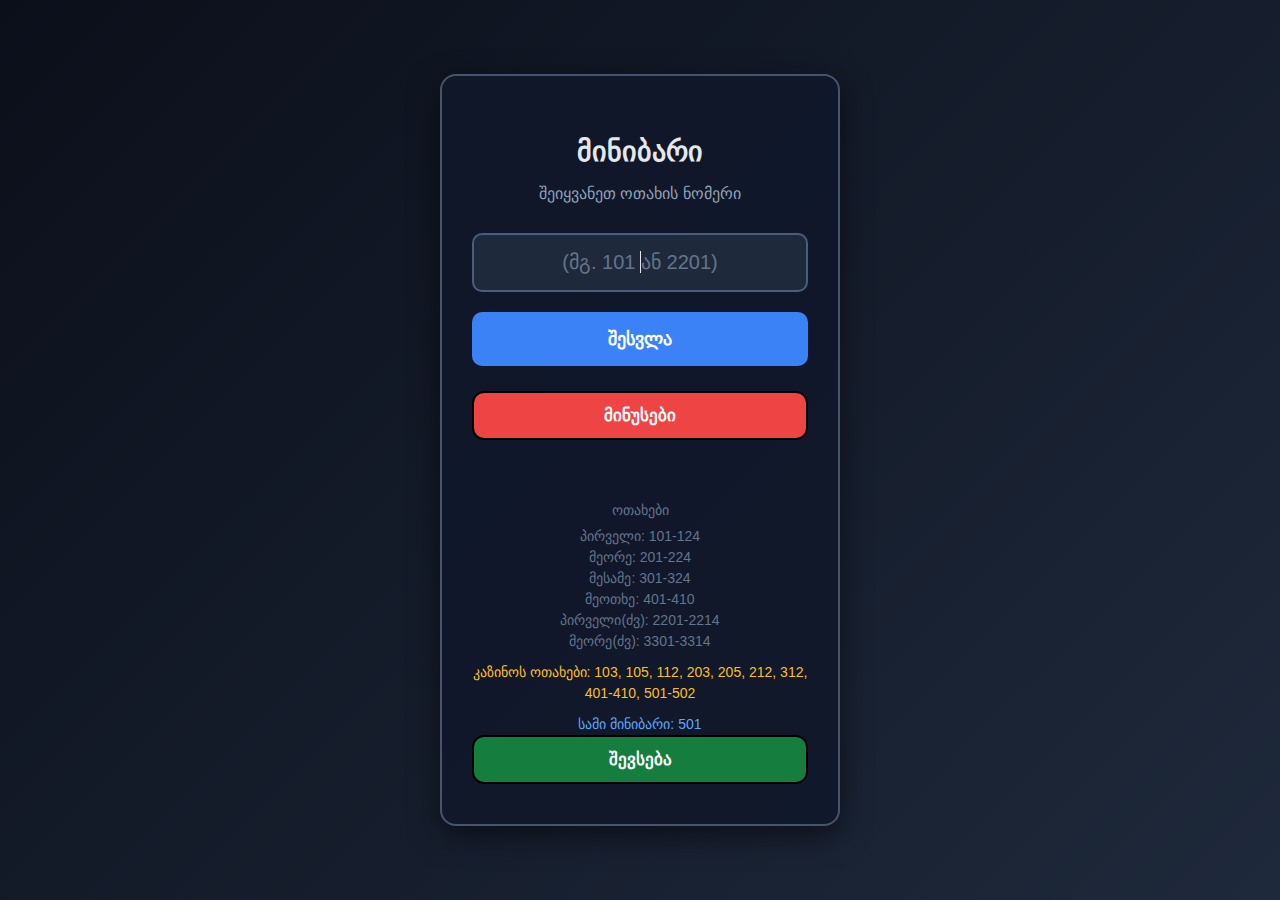
<file: minibar.html>
<!DOCTYPE html>
<html>
<head>
<meta charset="UTF-8">
<meta name="viewport" content="width=device-width, initial-scale=1.0, maximum-scale=1.0, user-scalable=no">
<title>Minibar - Room <span id="roomNumber">000</span></title>
<link rel="stylesheet" href="style.css">
<style>
/* Prevent zoom */
html, body {
  touch-action: manipulation;
  -ms-touch-action: manipulation;
}

* {
  -webkit-touch-callout: none;
  -webkit-user-select: none;
  -moz-user-select: none;
  -ms-user-select: none;
  user-select: none;
  -webkit-tap-highlight-color: rgba(0,0,0,0);
}

/* Products container - allow scrolling */
.products-container {
  overflow-y: auto;
  -webkit-overflow-scrolling: touch;
}

/* Product styling */
.product {
  cursor: pointer;
  position: relative;
}

.product:active {
  opacity: 0.8;
}

.product-quantity {
  transition: transform 0.1s;
}
</style>
</head>

<body class="minibar-page">

<!-- BACK ARROW to return to login -->
<div class="back-arrow" onclick="window.location.href='index.html'">← Back</div>

<!-- ROOM NUMBER DISPLAY -->
<div class="room-display">
  <span>Room</span>
  <span id="roomNumberDisplay">000</span>
  <div class="casino-badge" id="casinoBadge" style="display: none;">CASINO</div>
</div>

<!-- DONE BUTTON (for shelves) -->
<button class="done-button" id="doneButton">
  <span>✓</span>
  <span>Done</span>
</button>

<div class="shelf-background" id="shelfBackground"></div>

<!-- PRODUCTS CONTAINER -->
<div class="products-container" id="productsContainer"></div>

<!-- MINIBAR CONTAINER -->
<div class="center-container" id="centerContainer">
  <div class="minibar" id="bar" style="--shelf-top: 35%">
    <div class="box">
      <!-- INSIDE minibar -->
      <div class="inside">
        <div class="shelf-area above" data-area="above"></div>
        <div class="shelf-area below" data-area="below"></div>
        <div class="shelf"></div>
      </div>

      <!-- Door -->
      <div class="door">
        <div class="door-front"></div>
        <div class="door-back">
          <div class="door-inner">
            <div class="door-shelf one" data-shelf="door-1"></div>
            <div class="door-shelf two" data-shelf="door-2"></div>
          </div>
        </div>
      </div>
    </div>
  </div>
</div>

<script src="inventory.js"></script>
<script>
// iOS SPECIFIC ZOOM PREVENTION
(function() {
  // Detect if iOS
  const isIOS = /iPad|iPhone|iPod/.test(navigator.userAgent) && !window.MSStream;
  
  if (isIOS) {
    // iOS-specific zoom prevention
    let lastTouchEnd = 0;
    
    // Prevent double-tap zoom
    document.addEventListener('touchend', function(event) {
      const now = Date.now();
      if (now - lastTouchEnd < 500) {
        event.preventDefault();
      }
      lastTouchEnd = now;
    }, { passive: false });
    
    // Prevent pinch zoom
    document.addEventListener('touchstart', function(event) {
      if (event.touches.length > 1) {
        event.preventDefault();
      }
    }, { passive: false });
    
    // Disable text selection
    document.documentElement.style.webkitUserSelect = 'none';
  }
})();

document.addEventListener('DOMContentLoaded', function() {
  // DOM Elements
  const roomNumberDisplay = document.getElementById('roomNumberDisplay');
  const roomNumberTitle = document.getElementById('roomNumber');
  const casinoBadge = document.getElementById('casinoBadge');
  const centerContainer = document.getElementById('centerContainer');
  const bar = document.getElementById('bar');
  const shelfBackground = document.getElementById('shelfBackground');
  const productsContainer = document.getElementById('productsContainer');
  const doneButton = document.getElementById('doneButton');
  
  // Get room number from localStorage
  const currentRoom = localStorage.getItem('currentRoom');
  if (!currentRoom) {
    window.location.href = 'index.html';
    return;
  }
  
  // Casino room numbers
  const casinoRooms = [103, 105, 112, 203, 205, 212, 312];
  const casinoRangeStart = 401;
  const casinoRangeEnd = 410;
  
  // Check if casino room
  const roomNum = parseInt(currentRoom);
  const isCasinoRoom = casinoRooms.includes(roomNum) || 
                      (roomNum >= casinoRangeStart && roomNum <= casinoRangeEnd);
  
  // Update displays
  roomNumberDisplay.textContent = currentRoom;
  roomNumberTitle.textContent = currentRoom;
  if (isCasinoRoom) {
    casinoBadge.style.display = 'block';
  }
  
  // PRODUCTS DATA
  const baseProducts = {
    'above': [
      { id: 1, name: "Cola", image: "https://product.hstatic.net/1000282430/product/nuoc-ngot-coca-cola-nhat-500ml_f61289e9a50d41398d9711800846f9b0_grande.jpg", maxCount: 1 },
      { id: 2, name: "Redbull", image: "https://images.europroduct.ge/prod/7d1a791158/9a46837c83b04917aa53b2e5af25aed2_90376504.jpg?w=580", maxCount: 1 },
      { id: 3, name: "Chips", image: "https://m.media-amazon.com/images/I/61w6Gc8ox6L.jpg", maxCount: 1 },
      { id: 4, name: "Nuts", image: "https://cdn.2nabiji.ge/products/mitsis-thkhili-ola-mokhaluli-mariliani-300x300.webp", maxCount: 1 },
      { id: 5, name: "Honey", image: "https://www.trubeehoney.com/cdn/shop/products/MINI_1024x1024.jpg?v=1620842945", maxCount: 1 },
    ],
    
    'below': [
      { id: 7, name: "Water", image: "https://www.aversi.ge/uploads/matimg/293a37597e5b2ad1120984e131d7e82a.jpg", maxCount: 2 },
      { id: 8, name: "Heineken", image: "https://encrypted-tbn0.gstatic.com/images?q=tbn:ANd9GcRfFQEReT42FKmj-5xxd6fmHEZhzop7IYXzsw&s", maxCount: 2 },
      { id: 9, name: "Fruit Juice", image: "https://nikorasupermarket.ge/modules/current_promotions/uploads/16794.png", maxCount: 1 },
      { id: 10, name: "Campa", image: "https://imagedelivery.net/d_EE26O5eWcJDRYn-qMBOg/3084d5f4-c3ec-40f4-05f5-c31c8cda5200/public", maxCount: 2 },
      { id: 11, name: "Tsinandali", image: "https://8000vintages.ge/images/thumbnails/1200/1800/detailed/18/keburia_tsinandali_2022.png", maxCount: 1 },
      { id: 12, name: "Khvanchkara", image: "https://encrypted-tbn0.gstatic.com/images?q=tbn:ANd9GcROcYIQbB-ZZSjivKhrV9qU3yTMucHdBEobAg&s", maxCount: 1 },
      { id: 13, name: "Saperavi", image: "https://8000vintages.ge/images/thumbnails/1200/1800/detailed/18/keburia_saperavi_2022.png", maxCount: 1 },
      { id: 14, name: "Chacha", image: "https://encrypted-tbn0.gstatic.com/images?q=tbn:ANd9GcT1a0_3_lMeP_ps2j3oViU4CPpWHBrTlsiIHA&s", maxCount: 1 },
    ],

    'door-1': [
      { id: 30, name: "M&M", image: "https://kcc.org.hk/wp-content/uploads/2023/09/MM20Chocolate20Peanut2037g.jpg", maxCount: 1 },
      { id: 31, name: "Rafaelo", image: "https://www.axonprofil.de/static/items/520/17264_1.jpg", maxCount: 3 },
      { id: 32, name: "Snickers", image: "https://encrypted-tbn0.gstatic.com/images?q=tbn:ANd9GcTSWZJpdqkpCmCBkEby1N1Sh0PeYbFvI8f7Ag&s", maxCount: 1 }
    ],
    
    'door-2': [
      { id: 40, name: "Jameson", image: "https://encrypted-tbn0.gstatic.com/images?q=tbn:ANd9GcRzDOSSfqZfk056iMhz4Td1WpL6cglxeq9mLQ&s", maxCount: 1 },
      { id: 41, name: "Finlandia", image: "https://encrypted-tbn0.gstatic.com/images?q=tbn:ANd9GcS2FeIzqvdhrRBCn1h18oijS9aurvuXndz7nA&s", maxCount: 1 },
      { id: 42, name: "Johnnie Walker", image: "https://www.raschvin.com/wp-content/uploads/2022/05/rSL000843.jpg", maxCount: 1 },
      { id: 43, name: "Henessy", image: "https://encrypted-tbn0.gstatic.com/images?q=tbn:ANd9GcT1tipPf_0i53dVnnKwP0p2LwCVBHmlNwcbhg&s", maxCount: 1 },
      { id: 44, name: "Jack Daniels", image: "https://www.cebooze.com/app/uploads/2021/08/Jack-Daniel-Mini.jpg", maxCount: 1 },
      { id: 45, name: "Sarajishvili", image: "https://www.raschvin.com/wp-content/uploads/2022/05/rSL000843.jpg", maxCount: 1 },
    ]
  };

  const casinoExtraProducts = {
    'below': [
      { id: 15, name: "Premium Champagne", image: "https://images.unsplash.com/photo-1563241527-3004b7be0ffd?w=400&h=500&fit=crop", maxCount: 1 }
    ],
    
    'door-2': [
      { id: 46, name: "Premium Cognac", image: "https://images.unsplash.com/photo-1576669801957-fdf6c7c2a4d5?w=400&h=500&fit=crop", maxCount: 1 }
    ]
  };

  // State
  let currentShelfId = null;
  let areProductsOpen = false;
  let currentProductSelections = {};
  
  // Detect device type
  const isIOS = /iPad|iPhone|iPod/.test(navigator.userAgent) && !window.MSStream;
  const isAndroid = /Android/.test(navigator.userAgent);
  const isMobile = isIOS || isAndroid;
  
  // FUNCTIONS
  function getProductsForRoom(shelfId) {
    let products = [...(baseProducts[shelfId] || [])];
    
    if (isCasinoRoom && casinoExtraProducts[shelfId]) {
      products = [...products, ...casinoExtraProducts[shelfId]];
    }
    
    return products;
  }
  
  function showProducts(shelfId) {
    productsContainer.innerHTML = '';
    currentShelfId = shelfId;
    currentProductSelections = {};
    
    const products = getProductsForRoom(shelfId);
    
    if (products && products.length > 0) {
      products.forEach(product => {
        const productElement = createProductElement(product);
        productsContainer.appendChild(productElement);
      });
      
      doneButton.classList.add('show');
    } else {
      productsContainer.innerHTML = `
        <div class="product">
          <div class="product-name">No products</div>
          <div class="product-image" style="height: 100px; display: flex; align-items: center; justify-content: center; color: #64748b;">
            Empty shelf
          </div>
        </div>
      `;
      doneButton.classList.remove('show');
    }
    
    productsContainer.style.opacity = '1';
    productsContainer.style.visibility = 'visible';
    productsContainer.style.pointerEvents = 'auto';
    productsContainer.scrollTop = 0;
    shelfBackground.classList.add('visible');
    areProductsOpen = true;
  }
  
  function createProductElement(product) {
    const productElement = document.createElement('div');
    productElement.className = 'product';
    productElement.setAttribute('data-product-id', product.id);
    productElement.setAttribute('data-product-name', product.name);
    productElement.setAttribute('data-max-count', product.maxCount);
    
    const currentCount = currentProductSelections[product.id] || 0;
    
    productElement.innerHTML = `
      <div class="product-name">${product.name}</div>
      <img src="${product.image}" alt="${product.name}" class="product-image">
      ${currentCount > 0 ? `<div class="product-quantity">${currentCount}</div>` : ''}
    `;
    
    // iOS-SPECIFIC CLICK HANDLING
    if (isIOS) {
      // iOS needs special handling for fast tapping
      let lastTapTime = 0;
      let tapCount = 0;
      
      function handleIOSTap(e) {
        e.preventDefault();
        e.stopPropagation();
        
        const currentTime = new Date().getTime();
        const timeDiff = currentTime - lastTapTime;
        
        // Always process the tap, no matter how fast
        handleProductClick(product.id, product.name, product.maxCount, productElement);
        
        lastTapTime = currentTime;
        tapCount++;
        
        // Visual feedback
        productElement.style.opacity = '0.7';
        setTimeout(() => {
          productElement.style.opacity = '1';
        }, 100);
        
        return false;
      }
      
      // Use pointerdown for iOS - it's faster than click
      productElement.addEventListener('pointerdown', handleIOSTap, { passive: false });
      productElement.addEventListener('touchstart', handleIOSTap, { passive: false });
      
      // Also add click for backup
      productElement.addEventListener('click', handleIOSTap);
      
    } else {
      // Desktop/Android - normal click handling
      function handleNormalClick(e) {
        e.preventDefault();
        e.stopPropagation();
        handleProductClick(product.id, product.name, product.maxCount, productElement);
      }
      
      productElement.addEventListener('click', handleNormalClick);
      productElement.addEventListener('mousedown', handleNormalClick);
      
      // For Android touch
      if (isAndroid) {
        productElement.addEventListener('touchstart', handleNormalClick, { passive: false });
      }
    }
    
    return productElement;
  }
  
  function handleProductClick(productId, productName, maxCount, productElement) {
    // Get current count
    let currentCount = currentProductSelections[productId] || 0;
    
    // Increment count
    if (currentCount < maxCount) {
      currentCount++;
    } else {
      currentCount = 0;
    }
    
    // Update session
    if (currentCount > 0) {
      currentProductSelections[productId] = currentCount;
    } else {
      delete currentProductSelections[productId];
    }
    
    // Update display IMMEDIATELY
    updateProductDisplay(productElement, currentCount);
  }
  
  function updateProductDisplay(productElement, count) {
    const quantityElement = productElement.querySelector('.product-quantity');
    
    if (count > 0) {
      if (quantityElement) {
        quantityElement.textContent = count;
        // Quick animation for feedback
        quantityElement.style.transform = 'scale(1.3)';
        setTimeout(() => {
          quantityElement.style.transform = 'scale(1)';
        }, 100);
      } else {
        const newQuantity = document.createElement('div');
        newQuantity.className = 'product-quantity';
        newQuantity.textContent = count;
        newQuantity.style.transform = 'scale(1.3)';
        productElement.appendChild(newQuantity);
        setTimeout(() => {
          newQuantity.style.transform = 'scale(1)';
        }, 100);
      }
    } else {
      if (quantityElement) {
        quantityElement.remove();
      }
    }
  }
  
  function closeProducts() {
    // Save to inventory
    Object.keys(currentProductSelections).forEach(productId => {
      const productElement = document.querySelector(`[data-product-id="${productId}"]`);
      if (productElement) {
        const productName = productElement.getAttribute('data-product-name');
        const count = currentProductSelections[productId];
        InventoryManager.updateProductCount(currentRoom, productId, productName, count);
      }
    });
    
    bar.classList.remove('above-focused', 'below-focused', 'shelf-1-door-focused', 'shelf-2-door-focused');
    shelfBackground.classList.remove('visible');
    doneButton.classList.remove('show');
    
    productsContainer.style.opacity = '0';
    productsContainer.style.visibility = 'hidden';
    productsContainer.style.pointerEvents = 'none';
    setTimeout(() => {
      productsContainer.innerHTML = '';
    }, 300);
    
    areProductsOpen = false;
    currentShelfId = null;
    currentProductSelections = {};
  }
  
  // Initialize minibar
  centerContainer.classList.add('show');
  setTimeout(() => {
    bar.classList.add('open');
  }, 500);
  
  // EVENT HANDLERS
  bar.addEventListener("click", (e) => {
    if (e.target.classList.contains('box') || 
        e.target.classList.contains('door') ||
        e.target.classList.contains('door-front')) {
      bar.classList.toggle("open");
    }
  });
  
  document.querySelectorAll('.shelf-area').forEach(area => {
    area.addEventListener('click', (e) => {
      e.stopPropagation();
      if (!bar.classList.contains('open')) return;
      
      const areaType = area.getAttribute('data-area');
      bar.classList.remove('above-focused', 'below-focused', 'shelf-1-door-focused', 'shelf-2-door-focused');
      
      if (areaType === 'above') {
        bar.classList.add('above-focused');
        showProducts('above');
      } else if (areaType === 'below') {
        bar.classList.add('below-focused');
        showProducts('below');
      }
    });
  });
  
  document.querySelectorAll('.door-shelf').forEach(shelf => {
    shelf.addEventListener('click', (e) => {
      e.stopPropagation();
      if (!bar.classList.contains('open')) return;
      
      const shelfNumber = shelf.getAttribute('data-shelf');
      bar.classList.remove('above-focused', 'below-focused', 'shelf-1-door-focused', 'shelf-2-door-focused');
      
      if (shelfNumber === 'door-1') {
        bar.classList.add('shelf-1-door-focused');
        showProducts('door-1');
      } else if (shelfNumber === 'door-2') {
        bar.classList.add('shelf-2-door-focused');
        showProducts('door-2');
      }
    });
  });
  
  doneButton.addEventListener('click', closeProducts);
  shelfBackground.addEventListener('click', closeProducts);
  
  // Escape key
  document.addEventListener('keydown', (e) => {
    if (e.key === 'Escape' && areProductsOpen) {
      closeProducts();
    }
  });
});
</script>
</body>
</html>
</file>
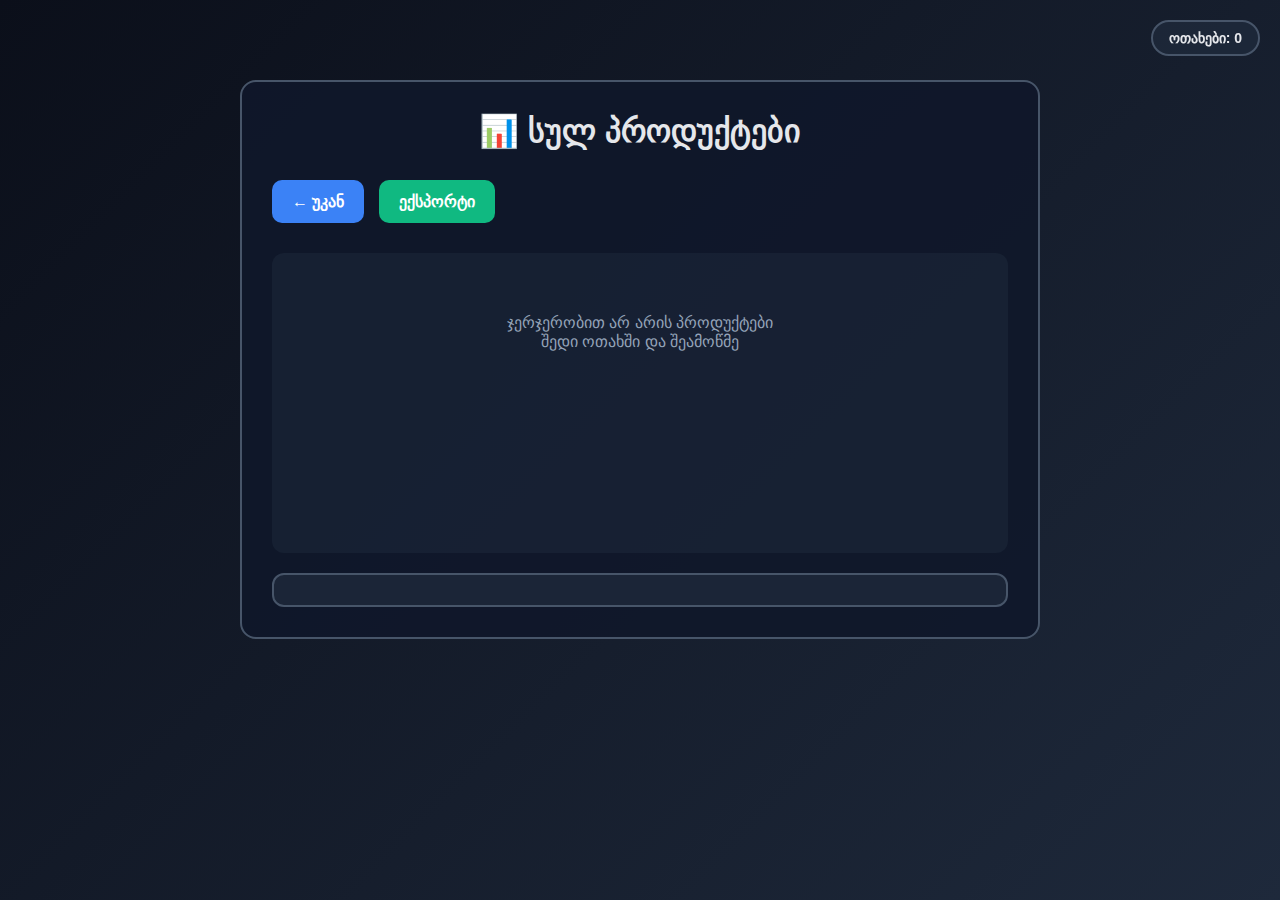
<file: totals.html>
<!DOCTYPE html>
<html>
<head>
<meta charset="UTF-8">
<meta name="viewport" content="width=device-width, initial-scale=1.0, maximum-scale=1.0, user-scalable=no">
<title>Product Totals</title>
<style>
* {
  box-sizing: border-box;
  margin: 0;
  padding: 0;
}

body {
  font-family: Arial, sans-serif;
  background: #0b0f1a;
  color: #e5e7eb;
  min-height: 100vh;
}

.totals-page {
  padding: 20px;
  background: linear-gradient(135deg, #0b0f1a 0%, #1e293b 100%);
}

.totals-container {
  max-width: 800px;
  margin: 60px auto 0;
  background: rgba(15, 23, 42, 0.9);
  padding: 30px;
  border-radius: 16px;
  border: 2px solid #475569;
}

.totals-title {
  color: #e5e7eb;
  font-size: 32px;
  margin-bottom: 30px;
  text-align: center;
}

.totals-controls {
  display: flex;
  gap: 15px;
  margin-bottom: 30px;
  flex-wrap: wrap;
}

.back-button, .export-totals-button {
  padding: 12px 20px;
  border: none;
  border-radius: 10px;
  font-size: 16px;
  font-weight: bold;
  cursor: pointer;
  transition: all 0.3s ease;
}

.back-button {
  background: #3b82f6;
  color: white;
  text-decoration: none;
  display: inline-block;
}

.back-button:hover {
  background: #2563eb;
  transform: translateY(-2px);
}

.export-totals-button {
  background: #10b981;
  color: white;
}

.export-totals-button:hover {
  background: #059669;
  transform: translateY(-2px);
}

.totals-list {
  background: rgba(30, 41, 59, 0.5);
  border-radius: 12px;
  padding: 20px;
  min-height: 300px;
  max-height: 600px;
  overflow-y: auto;
}

.product-category {
  margin-bottom: 25px;
}

.category-title {
  font-size: 20px;
  color: #60a5fa;
  margin-bottom: 15px;
  padding-bottom: 8px;
  border-bottom: 2px solid #475569;
  display: flex;
  align-items: center;
  gap: 10px;
}

.product-item-total {
  background: rgba(15, 23, 42, 0.8);
  padding: 15px;
  margin-bottom: 10px;
  border-radius: 10px;
  border: 2px solid #475569;
  display: flex;
  justify-content: space-between;
  align-items: center;
  transition: all 0.3s ease;
}

.product-item-total.minibar {
  border-left: 4px solid #8b5cf6;
}

.product-item-total.charger {
  border-left: 4px solid #3b82f6;
}

.product-name-total {
  font-size: 16px;
  color: #e5e7eb;
  display: flex;
  align-items: center;
  gap: 10px;
}

.product-count-total {
  background: rgba(59, 130, 246, 0.2);
  color: #93c5fd;
  padding: 8px 16px;
  border-radius: 20px;
  font-size: 18px;
  font-weight: bold;
  border: 2px solid #3b82f6;
}

.no-totals {
  text-align: center;
  padding: 40px;
  color: #94a3b8;
}

.total-summary {
  background: rgba(30, 41, 59, 0.8);
  color: #e5e7eb;
  padding: 15px;
  border-radius: 12px;
  border: 2px solid #475569;
  margin-top: 20px;
  text-align: center;
}

.summary-item {
  display: flex;
  justify-content: space-between;
  margin-bottom: 10px;
  padding-bottom: 10px;
  border-bottom: 1px solid #475569;
}

.summary-item:last-child {
  border-bottom: none;
  margin-bottom: 0;
  padding-bottom: 0;
}

.summary-label {
  color: #cbd5e1;
}

.summary-value {
  color: #60a5fa;
  font-weight: bold;
}

.summary-value.total {
  color: #10b981;
  font-size: 20px;
}

.room-count-header {
  position: fixed;
  top: 20px;
  right: 20px;
  background: rgba(30, 41, 59, 0.8);
  color: #e5e7eb;
  padding: 8px 16px;
  border-radius: 20px;
  border: 2px solid #475569;
  font-size: 14px;
  font-weight: bold;
  z-index: 100;
}

@media (max-width: 768px) {
  .totals-container {
    margin-top: 80px;
    padding: 20px;
  }
  
  .totals-title {
    font-size: 24px;
  }
  
  .product-name-total {
    font-size: 14px;
  }
  
  .product-count-total {
    font-size: 16px;
    padding: 6px 12px;
  }
  
  .room-count-header {
    top: 15px;
    right: 15px;
    font-size: 12px;
  }
}

/* Animation for notifications */
@keyframes slideIn {
  from {
    opacity: 0;
    transform: translateY(-20px);
  }
  to {
    opacity: 1;
    transform: translateY(0);
  }
}

@keyframes slideOut {
  from {
    opacity: 1;
    transform: translateY(0);
  }
  to {
    opacity: 0;
    transform: translateY(-20px);
  }
}
</style>
</head>

<body class="totals-page">

<div class="room-count-header" id="roomCount">ოთახები: 0</div>

<div class="totals-container">
  <h1 class="totals-title">📊 სულ პროდუქტები</h1>
  
  <div class="totals-controls">
    <a href="inventory.html" class="back-button">← უკან</a>
    <button class="export-totals-button" id="exportTotals">ექსპორტი</button>
  </div>
  
  <div class="totals-list" id="totalsList">
    <!-- Product totals will be loaded here -->
  </div>
  
  <div class="total-summary" id="totalSummary">
    <!-- Summary will be loaded here -->
  </div>
</div>

<script>
// Define charger product IDs (must match main.html)
const CHARGER_ID = 100;
const CABLE_ID = 101;

const InventoryManager = {
  getAllInventory() {
    const inventory = localStorage.getItem('minibarInventory');
    return inventory ? JSON.parse(inventory) : {};
  },
  
  getProductTotals() {
    const allInventory = this.getAllInventory();
    const productTotals = {};
    let totalRooms = 0;
    let totalProducts = 0;
    let totalMinibarProducts = 0;
    let totalChargerProducts = 0;
    
    Object.keys(allInventory).forEach(roomNumber => {
      const roomInventory = allInventory[roomNumber];
      const products = roomInventory.products || {};
      
      let hasProducts = false;
      
      Object.keys(products).forEach(productId => {
        const product = products[productId];
        const productIdNum = parseInt(productId);
        
        if (product.count > 0) {
          hasProducts = true;
          
          // Initialize product in totals if not exists
          if (!productTotals[productId]) {
            productTotals[productId] = {
              name: product.name,
              count: 0,
              type: (productIdNum === CHARGER_ID || productIdNum === CABLE_ID) ? 'charger' : 'minibar'
            };
          }
          
          // Add to totals
          productTotals[productId].count += product.count;
          totalProducts += product.count;
          
          if (productIdNum === CHARGER_ID || productIdNum === CABLE_ID) {
            totalChargerProducts += product.count;
          } else {
            totalMinibarProducts += product.count;
          }
        }
      });
      
      if (hasProducts) {
        totalRooms++;
      }
    });
    
    return {
      productTotals,
      totalRooms,
      totalProducts,
      totalMinibarProducts,
      totalChargerProducts
    };
  },
  
  exportTotals() {
    const totals = this.getProductTotals();
    const { productTotals, totalRooms, totalProducts, totalMinibarProducts, totalChargerProducts } = totals;
    
    // Convert productTotals object to array and sort
    const productsArray = Object.keys(productTotals)
      .map(productId => ({
        id: productId,
        ...productTotals[productId]
      }))
      .sort((a, b) => {
        // Sort by type first (minibar then charger), then by count descending
        if (a.type !== b.type) {
          return a.type === 'minibar' ? -1 : 1;
        }
        return b.count - a.count;
      });
    
    // Create CSV content
    const csvContent = [
      ['Product Name', 'Type', 'Total Quantity'],
      ...productsArray.map(product => [
        product.name,
        product.type === 'charger' ? 'Charger' : 'Minibar',
        product.count
      ]),
      [],
      ['Summary', '', ''],
      ['Total Rooms', '', totalRooms],
      ['Total Minibar Products', '', totalMinibarProducts],
      ['Total Charger Products', '', totalChargerProducts],
      ['Total All Products', '', totalProducts]
    ].map(row => row.map(cell => `"${cell}"`).join(',')).join('\n');
    
    const blob = new Blob([csvContent], { type: 'text/csv;charset=utf-8;' });
    const link = document.createElement('a');
    const url = URL.createObjectURL(blob);
    link.setAttribute('href', url);
    link.setAttribute('download', `product_totals_${new Date().toISOString().split('T')[0]}.csv`);
    link.style.visibility = 'hidden';
    document.body.appendChild(link);
    link.click();
    document.body.removeChild(link);
    
    return true;
  }
};

document.addEventListener('DOMContentLoaded', function() {
  const totalsList = document.getElementById('totalsList');
  const totalSummary = document.getElementById('totalSummary');
  const roomCount = document.getElementById('roomCount');
  const exportTotalsButton = document.getElementById('exportTotals');
  
  function loadTotals() {
    const totals = InventoryManager.getProductTotals();
    const { productTotals, totalRooms, totalProducts, totalMinibarProducts, totalChargerProducts } = totals;
    
    roomCount.textContent = `ოთახები: ${totalRooms}`;
    
    if (Object.keys(productTotals).length === 0) {
      totalsList.innerHTML = `
        <div class="no-totals">
          <p>ჯერჯერობით არ არის პროდუქტები</p>
          <p>შედი ოთახში და შეამოწმე</p>
        </div>
      `;
      totalSummary.innerHTML = '';
      return;
    }
    
    // Convert productTotals object to array and separate by type
    const productsArray = Object.keys(productTotals)
      .map(productId => ({
        id: productId,
        ...productTotals[productId]
      }))
      .sort((a, b) => b.count - a.count); // Sort by count descending
    
    const minibarProducts = productsArray.filter(p => p.type === 'minibar');
    const chargerProducts = productsArray.filter(p => p.type === 'charger');
    
    totalsList.innerHTML = '';
    
    // Display minibar products
    if (minibarProducts.length > 0) {
      const minibarCategory = document.createElement('div');
      minibarCategory.className = 'product-category';
      minibarCategory.innerHTML = `
        <div class="category-title">
          <span>🍾 მინიბარის პროდუქტები</span>
        </div>
      `;
      
      minibarProducts.forEach(product => {
        const productElement = document.createElement('div');
        productElement.className = 'product-item-total minibar';
        productElement.innerHTML = `
          <div class="product-name-total">
            ${product.name}
          </div>
          <div class="product-count-total">
            ${product.count}
          </div>
        `;
        minibarCategory.appendChild(productElement);
      });
      
      totalsList.appendChild(minibarCategory);
    }
    
    // Display charger products
    if (chargerProducts.length > 0) {
      const chargerCategory = document.createElement('div');
      chargerCategory.className = 'product-category';
      chargerCategory.innerHTML = `
        <div class="category-title">
          <span>🔌 ჩარჯერები</span>
        </div>
      `;
      
      chargerProducts.forEach(product => {
        const productElement = document.createElement('div');
        productElement.className = 'product-item-total charger';
        productElement.innerHTML = `
          <div class="product-name-total">
            ${product.name}
          </div>
          <div class="product-count-total">
            ${product.count}
          </div>
        `;
        chargerCategory.appendChild(productElement);
      });
      
      totalsList.appendChild(chargerCategory);
    }
    
    // Display summary
    totalSummary.innerHTML = `
      <div class="summary-item">
        <span class="summary-label">ოთახები:</span>
        <span class="summary-value">${totalRooms}</span>
      </div>
        <span class="summary-label total">სულ პროდუქტები:</span>
        <span class="summary-value total">${totalProducts}</span>
      </div>
    `;
  }
  
  function showNotification(message, color = '#10b981') {
    const existingNotification = document.querySelector('.custom-notification');
    if (existingNotification) existingNotification.remove();
    
    const notification = document.createElement('div');
    notification.className = 'custom-notification';
    notification.style.cssText = `
      position: fixed;
      top: 80px;
      right: 20px;
      background: ${color}20;
      color: ${color === '#10b981' ? '#a7f3d0' : '#e9d5ff'};
      padding: 12px 20px;
      border-radius: 8px;
      border: 2px solid ${color}60;
      z-index: 1000;
      font-size: 14px;
      font-weight: bold;
      box-shadow: 0 4px 12px rgba(0,0,0,0.3);
      animation: slideIn 0.3s ease;
    `;
    
    notification.textContent = message;
    document.body.appendChild(notification);
    
    setTimeout(() => {
      notification.style.animation = 'slideOut 0.3s ease';
      setTimeout(() => notification.remove(), 300);
    }, 2000);
  }
  
  exportTotalsButton.addEventListener('click', () => {
    InventoryManager.exportTotals();
    showNotification('ტოტალები ექსპორტირებულია', '#10b981');
  });
  
  loadTotals();
  setInterval(loadTotals, 10000);
});
</script>

</body>
</html>
</file>
<file: style.css>
* {
  box-sizing: border-box;
}
html {
  touch-action: manipulation;
  -ms-touch-action: manipulation;
}

body {
  touch-action: manipulation;
  -ms-touch-action: manipulation;
}

* {
  -webkit-touch-callout: none;
  -webkit-user-select: none;
  -khtml-user-select: none;
  -moz-user-select: none;
  -ms-user-select: none;
  user-select: none;
  -webkit-tap-highlight-color: transparent;
}

/* Allow selection only for inputs */
input, textarea {
  -webkit-user-select: auto !important;
  user-select: auto !important;
}

body {
  margin: 0;
  font-family: Arial;
  background: #0b0f1a;
  color: #e5e7eb;
}

/* Login Page */
.login-page {
  display: flex;
  justify-content: center;
  align-items: center;
  height: 100vh;
  padding: 20px;
  background: linear-gradient(135deg, #0b0f1a 0%, #1e293b 100%);
}

.login-container {
  background: rgba(15, 23, 42, 0.9);
  padding: 40px 30px;
  border-radius: 16px;
  box-shadow: 0 10px 30px rgba(0, 0, 0, 0.5);
  border: 2px solid #475569;
  max-width: 400px;
  width: 90%;
  text-align: center;
}

.header {
  margin-bottom: 30px;
}

.back-arrow {
  position: absolute;
  top: 20px;
  left: 20px;
  font-size: 18px;
  color: #e5e7eb;
  cursor: pointer;
  background: rgba(30, 41, 59, 0.8);
  padding: 10px 15px;
  border-radius: 12px;
  border: 2px solid #475569;
  transition: all 0.3s ease;
  display: flex;
  align-items: center;
  gap: 5px;
}

.back-arrow:hover {
  background: rgba(51, 65, 85, 0.9);
  transform: translateX(-3px);
}

.login-title {
  color: #e5e7eb;
  font-size: 28px;
  margin: 10px 0;
}

.login-subtitle {
  color: #94a3b8;
  font-size: 16px;
  margin-bottom: 10px;
}

.room-input {
  width: 100%;
  padding: 16px;
  font-size: 20px;
  background: #1e293b;
  border: 2px solid #475569;
  border-radius: 10px;
  color: #e5e7eb;
  text-align: center;
  margin-bottom: 20px;
  transition: all 0.3s ease;
}

.room-input:focus {
  outline: none;
  border-color: #60a5fa;
  box-shadow: 0 0 0 3px rgba(96, 165, 250, 0.3);
}

.room-input::placeholder {
  color: #64748b;
}

.login-button {
  width: 100%;
  padding: 16px;
  background: #3b82f6;
  color: white;
  border: none;
  border-radius: 10px;
  font-size: 18px;
  font-weight: bold;
  cursor: pointer;
  transition: all 0.3s ease;
  margin-bottom: 15px;
}

.login-button:hover {
  background: #2563eb;
  transform: translateY(-2px);
}

.error-message {
  color: #f87171;
  margin: 15px 0;
  font-size: 14px;
  min-height: 20px;
  visibility: hidden;
}

.valid-rooms {
  color: #64748b;
  font-size: 14px;
  margin-top: 25px;
  line-height: 1.5;
  text-align: left;
  padding: 15px;
  background: rgba(30, 41, 59, 0.5);
  border-radius: 8px;
}

.room-category {
  color: #cbd5e1;
  font-weight: bold;
  margin-bottom: 5px;
}

.settings-link {
  margin-top: 25px;
  padding-top: 20px;
  border-top: 1px solid #475569;
}

.settings-button {
  display: inline-block;
  padding: 12px 20px;
  background: rgba(30, 41, 59, 0.8);
  color: #e5e7eb;
  text-decoration: none;
  border-radius: 10px;
  border: 2px solid #475569;
  font-size: 16px;
  transition: all 0.3s ease;
}

.settings-button:hover {
  background: rgba(51, 65, 85, 0.9);
  transform: translateY(-2px);
}

/* Minibar Page */
.minibar-page {
  overflow: hidden;
}

/* Inventory Page */
.inventory-page {
  padding: 20px;
  min-height: 100vh;
  background: linear-gradient(135deg, #0b0f1a 0%, #1e293b 100%);
}

.inventory-container {
  max-width: 800px;
  margin: 60px auto 0;
  background: rgba(15, 23, 42, 0.9);
  padding: 30px;
  border-radius: 16px;
  border: 2px solid #475569;
}

.inventory-title {
  color: #e5e7eb;
  font-size: 32px;
  margin-bottom: 30px;
  text-align: center;
}

.inventory-controls {
  display: flex;
  gap: 15px;
  margin-bottom: 30px;
}

.clear-button, .refresh-button {
  padding: 12px 20px;
  border: none;
  border-radius: 10px;
  font-size: 16px;
  font-weight: bold;
  cursor: pointer;
  transition: all 0.3s ease;
}

.clear-button {
  background: #ef4444;
  color: white;
}

.clear-button:hover {
  background: #dc2626;
  transform: translateY(-2px);
}

.refresh-button {
  background: #3b82f6;
  color: white;
}

.refresh-button:hover {
  background: #2563eb;
  transform: translateY(-2px);
}

.inventory-list {
  background: rgba(30, 41, 59, 0.5);
  border-radius: 12px;
  padding: 20px;
  min-height: 300px;
}

.inventory-room-item {
  background: rgba(15, 23, 42, 0.8);
  padding: 15px;
  margin-bottom: 10px;
  border-radius: 8px;
  border: 1px solid #475569;
}

.inventory-room-header {
  display: flex;
  justify-content: space-between;
  align-items: center;
}

.room-number {
  color: #60a5fa;
  font-weight: bold;
  font-size: 18px;
}

.room-summary {
  color: #cbd5e1;
  font-size: 16px;
}

.no-inventory {
  text-align: center;
  padding: 40px;
  color: #94a3b8;
}

.inventory-help {
  margin-top: 30px;
  padding: 20px;
  background: rgba(30, 41, 59, 0.5);
  border-radius: 12px;
  font-size: 14px;
  color: #94a3b8;
  border-left: 4px solid #3b82f6;
}

/* ROOM NUMBER DISPLAY - TOP CENTER */
.room-display {
  position: fixed;
  top: 20px;
  left: 50%;
  transform: translateX(-50%);
  color: #e5e7eb;
  font-size: 24px;
  font-weight: bold;
  background: rgba(30, 41, 59, 0.8);
  padding: 10px 20px;
  border-radius: 12px;
  box-shadow: 0 4px 12px rgba(0,0,0,0.3);
  border: 2px solid #475569;
  z-index: 150;
  opacity: 0;
  visibility: hidden;
  transition: all 0.5s ease;
  display: flex;
  align-items: center;
  gap: 10px;
}

.room-display.show {
  opacity: 1;
  visibility: visible;
}

.casino-badge {
  background: #f59e0b;
  color: #0b0f1a;
  font-size: 12px;
  padding: 2px 8px;
  border-radius: 10px;
  font-weight: bold;
}

/* DONE BUTTON */
/* DONE BUTTON - MOVED TO TOP RIGHT */
.done-button {
  position: fixed;
  top: 20px;
  right: 20px; /* Changed from right: 90px to 20px */
  background: #10b981;
  color: white;
  border: none;
  border-radius: 12px;
  padding: 10px 20px;
  font-size: 16px;
  font-weight: bold;
  cursor: pointer;
  z-index: 160;
  opacity: 0;
  visibility: hidden;
  transition: all 0.3s ease;
  box-shadow: 0 4px 12px rgba(0,0,0,0.3);
  display: flex;
  align-items: center;
  gap: 8px;
}


.done-button.show {
  opacity: 1;
  visibility: visible;
}

.done-button:hover {
  background: #059669;
  transform: translateY(-2px);
}

/* Center container */
.center-container {
  position: relative;
  width: 100%;
  height: 100vh;
  display: flex;
  justify-content: center;
  align-items: center;
  opacity: 0;
  visibility: hidden;
  transition: all 0.7s ease;
}

.center-container.show {
  opacity: 1;
  visibility: visible;
}

/* minibar wrapper - PHONE SIZE */
.minibar{
  position:relative;
  width: 212px;
  height:290px;
  transition: all .7s ease;
}

/* fridge box */
.box{
  position:absolute;
  inset:0;
  background:#020617;
  border:3px solid #475569;
  box-shadow:0 0 25px rgba(0,0,0,.6);
  transition: all .7s ease;
}

/* INSIDE (hidden by door visually) */
.inside{
  position:absolute;
  top:14px;
  bottom:14px;
  left:14px;
  right:14px;
  background:#020617;
  border:2px solid #475569;
  transition: all .7s ease;
}

/* Single inside shelf */
.shelf{
  position:absolute;
  left:6px;
  right:6px;
  height:2px;
  background:#64748b;
  top: var(--shelf-top, 35%);
  transition: all .7s ease;
  z-index: 10;
}

/* Clickable areas above and below the shelf divider */
.shelf-area {
  position: absolute;
  left: 14px;
  right: 14px;
  cursor: pointer;
  z-index: 5;
  transition: background-color 0.3s ease;
  pointer-events: none;
}

.minibar.open .shelf-area:hover {
  background-color: rgba(255, 255, 255, 0.05);
}

.minibar.open .shelf-area {
  pointer-events: auto;
}

/* Area ABOVE the shelf divider */
.shelf-area.above {
  top: 14px;
  bottom: calc(100% - var(--shelf-top, 35%) + 7px);
}

/* Area BELOW the shelf divider */
.shelf-area.below {
  top: calc(var(--shelf-top, 35%) + 7px);
  bottom: 14px;
}

/* DOOR */
.door{
  position:absolute;
  top:0;
  left:0;
  width:100%;
  height:100%;
  background:#1f2937;
  border:3px solid #6b7280;
  transform-origin:left center;
  transition:transform .7s ease;
  z-index: 2;
  transform-style: preserve-3d;
}

/* Door front (outside - NO shelves) */
.door-front {
  position: absolute;
  top: 0;
  left: 0;
  width: 100%;
  height: 100%;
  background: #1f2937;
  border: 3px solid #6b7280;
  backface-visibility: hidden;
}

/* Door back (inside - WITH shelves) */
.door-back {
  position: absolute;
  top: 0;
  left: 0;
  width: 100%;
  height: 100%;
  background: #020617;
  transform: rotateY(180deg);
  backface-visibility: hidden;
  border: 3px solid #6b7280;
  box-sizing: border-box;
}

/* Door inside border */
.door-inner{
  position:absolute;
  top:14px;
  bottom:14px;
  left:14px;
  right:14px;
  border:2px solid #9ca3af;
}

/* door shelves - only on the inside (door-back) */
/* door shelves - only on the inside (door-back) */
.door-shelf{
  position:absolute;
  left:6px;
  right:6px;
  height:2px;
  background:#e5e7eb;
  transition: all .7s ease;
  pointer-events: none; /* Lines are not clickable */
  cursor: default; /* Lines are not clickable */
}
.totals-button {
  padding: 12px 20px;
  border: none;
  border-radius: 10px;
  font-size: 16px;
  font-weight: bold;
  cursor: pointer;
  transition: all 0.3s ease;
  background: #10b981;
  color: white;
}
.inventory-room-item.yellow {
  background: rgba(245, 158, 11, 0.15);
  border-color: #f59e0b;
  box-shadow: 0 4px 15px rgba(245, 158, 11, 0.2);
}

.inventory-room-item.yellow .room-number {
  color: #fbbf24;
  font-weight: bold;
}

.inventory-room-item.yellow .room-summary {
  color: #fde68a;
}

.inventory-room-item.yellow .product-item.yellow-product {
  background: rgba(245, 158, 11, 0.3);
  border-color: #f59e0b;
  color: #fde68a;
}
.totals-button:hover {
  background: #059669;
  transform: translateY(-2px);
}

/* TWO VISUAL LINES in the middle of each shelf area */
.door-shelf.one{ 
  top: 32.5%; /* Between 25% and 40% */
}    
.door-shelf.two{ 
  top: 82.5%; /* Between 75% and 90% */
}

/* Door shelf AREAS (clickable areas where shelves actually are) */
.door-shelf-area {
  position: absolute;
  left: 14px;
  right: 14px;
  cursor: pointer;
  z-index: 3;
  transition: background-color 0.3s ease;
  pointer-events: none;
  background-color: transparent;
}

.minibar.open .door-shelf-area {
  pointer-events: auto;
}

.minibar.open .door-shelf-area:hover {
  background-color: rgba(96, 165, 250, 0.1);
}

/* First shelf area (25% to 40%) */
.door-shelf-area.first {
  top: 25%;
  bottom: calc(100% - 40%);
}

/* Second shelf area (75% to 90%) */
.door-shelf-area.second {
  top: 75%;
  bottom: calc(100% - 90%);
}

.minibar.open .door-shelf-area:hover {
  background-color: rgba(96, 165, 250, 0.1);
}

/* First shelf area (between lines 1-2: 25% to 40%) */
.door-shelf-area.first {
  top: 25%;
  bottom: calc(100% - 40%);
}

/* Second shelf area (between lines 3-4: 75% to 90%) */
.door-shelf-area.second {
  top: 75%;
  bottom: calc(100% - 90%);
}

/* CLOSED - entire box is centered (no transform) */
.minibar:not(.open) {
  transform: translateX(0);
}

/* OPEN - left side of box is centered (move left by half width) */
.minibar.open {
  transform: translateX(75px); /* Half of 150px */
}

.minibar.open .door{
  transform:rotateY(-150deg);
}

/* SETTINGS MENU */
.settings-menu {
  position: fixed;
  top: 20px;
  right: 20px;
  z-index: 300;
  opacity: 0;
  visibility: hidden;
  transition: all 0.3s ease;
}

.settings-menu.visible {
  opacity: 1;
  visibility: visible;
}

.products-open .settings-menu {
  opacity: 0 !important;
  visibility: hidden !important;
  pointer-events: none !important;
}

.settings-button {
  background: rgba(30, 41, 59, 0.8);
  width: 50px;
  height: 50px;
  border-radius: 50%;
  display: flex;
  align-items: center;
  justify-content: center;
  cursor: pointer;
  border: 2px solid #475569;
  color: #e5e7eb;
  font-size: 24px;
  box-shadow: 0 4px 12px rgba(0,0,0,0.3);
  transition: all 0.3s ease;
}

.settings-button:hover {
  background: rgba(51, 65, 85, 0.9);
  transform: scale(1.1);
}

.settings-panel {
  position: absolute;
  top: 60px;
  right: 0;
  background: rgba(15, 23, 42, 0.95);
  border-radius: 12px;
  padding: 15px;
  min-width: 200px;
  border: 2px solid #475569;
  box-shadow: 0 8px 24px rgba(0,0,0,0.4);
  opacity: 0;
  visibility: hidden;
  transform: translateY(-10px);
  transition: all 0.3s ease;
}

.settings-panel.show {
  opacity: 1;
  visibility: visible;
  transform: translateY(0);
}

.settings-item {
  padding: 10px;
  color: #e5e7eb;
  cursor: pointer;
  border-radius: 8px;
  transition: background 0.3s ease;
  display: flex;
  align-items: center;
  gap: 10px;
}

.settings-item:hover {
  background: rgba(51, 65, 85, 0.7);
}

/* BACK ARROW (minibar page) */
.back-arrow {
  position: fixed;
  top: 20px;
  left: 20px;
  font-size: 32px;
  color: #e5e7eb;
  cursor: pointer;
  z-index: 200;
  opacity: 0;
  visibility: hidden;
  transition: all 0.3s ease;
  background: rgba(30, 41, 59, 0.8);
  width: 50px;
  height: 50px;
  border-radius: 50%;
  display: flex;
  align-items: center;
  justify-content: center;
  box-shadow: 0 4px 12px rgba(0,0,0,0.3);
  border: 2px solid #475569;
}

.back-arrow:hover {
  background: rgba(51, 65, 85, 0.9);
  transform: scale(1.1);
}

.back-arrow.visible {
  opacity: 1;
  visibility: visible;
}

/* Shelf background */
.shelf-background {
  position: fixed;
  top: 0;
  left: 0;
  width: 100%;
  height: 100%;
  background: rgba(2, 6, 23, 0.95);
  opacity: 0;
  visibility: hidden;
  transition: all .7s ease;
  z-index: 90;
}

.shelf-background.visible {
  opacity: 1;
  visibility: visible;
}

/* PRODUCTS CONTAINER */
.products-container {
  position: fixed;
  top: 0;
  left: 0;
  width: 100%;
  height: 100%;
  z-index: 100;
  opacity: 0;
  visibility: hidden;
  transition: all 0.7s ease;
  pointer-events: none;
  display: flex;
  flex-direction: column;
  align-items: center;
  padding: 100px 20px 80px;
  gap: 25px;
  overflow-y: auto;
  box-sizing: border-box;
}

/* Individual product - FLEXIBLE HEIGHT */
.product {
  width: 180px;
  min-height: 50px;
  background: transparent;
  border-radius: 12px;
  overflow: visible;
  cursor: pointer;
  transition: all 0.3s ease;
  display: flex;
  flex-direction: column;
  align-items: center;
  flex-shrink: 0;
  position: relative;
}

.product:hover {
  transform: scale(1.02);
}

/* Product name ABOVE the image */
.product-name {
  width: 100%;
  background: rgba(15, 23, 42, 0.9);
  color: #e5e7eb;
  font-size: 16px;
  font-weight: bold;
  display: flex;
  align-items: center;
  justify-content: center;
  text-align: center;
  padding: 8px 4px;
  margin-bottom: 8px;
  border-radius: 8px;
  box-shadow: 0 2px 8px rgba(0,0,0,0.3);
  border: 1px solid #475569;
  min-height: 40px;
}

/* Product image - ORIGINAL SIZE */
.product-image {
  width: 100%;
  max-width: 180px;
  height: auto;
  object-fit: contain;
  border-radius: 8px;
  box-shadow: 0 4px 12px rgba(0,0,0,0.4);
  border: 2px solid #475569;
  background: rgba(30, 41, 59, 0.9);
}

/* Quantity counter on product */
.product-quantity {
  position: absolute;
  top: -10px;
  right: -10px;
  background: #3b82f6;
  color: white;
  width: 30px;
  height: 30px;
  border-radius: 50%;
  display: flex;
  align-items: center;
  justify-content: center;
  font-weight: bold;
  font-size: 14px;
  box-shadow: 0 2px 8px rgba(0,0,0,0.4);
  border: 2px solid #1d4ed8;
  z-index: 10;
}

/* FIXED: SHOW PRODUCTS WHEN SHELF IS FOCUSED */
.above-focused .products-container,
.below-focused .products-container,
.shelf-1-door-focused .products-container,
.shelf-2-door-focused .products-container {
  opacity: 1 !important;
  visibility: visible !important;
  pointer-events: auto !important;
}

/* Responsive design */
@media (max-width: 768px) {
  body {
    overflow-x: hidden;
    width: 100%;
  }
  
  .login-container {
    padding: 30px 20px;
  }
  
  .login-title {
    font-size: 24px;
  }
  
  .room-display {
    font-size: 20px;
    padding: 8px 16px;
    top: 15px;
  }
  html {
  touch-action: manipulation;
}
  
  .done-button {
    top: 15px;
    right: 15px;
    padding: 8px 16px;
    font-size: 14px;
  }
  * * {
  box-sizing: border-box;
  margin: 0;
  padding: 0;
  /* ADD THESE 2 LINES: */
  -webkit-tap-highlight-color: transparent;
  touch-action: manipulation;
}
  
  .settings-button {
    width: 45px;
    height: 45px;
  }
  
  /* Make products fit screen */
  .product {
    width: 160px;
  }
  
  .product-name {
    font-size: 14px;
    padding: 6px 4px;
    min-height: 35px;
  }
  
  .product-image {
    max-width: 160px;
  }
  
  /* Center products with proper spacing */
  .products-container {
    padding-top: 90px;
    padding-bottom: 90px;
    padding-left: 10px;
    padding-right: 10px;
    gap: 20px;
  }
  
  /* Add invisible space at bottom */
  .products-container::after {
    content: '';
    height: 40px;
    width: 100%;
    flex-shrink: 0;
    visibility: hidden;
  }
}
</file>
